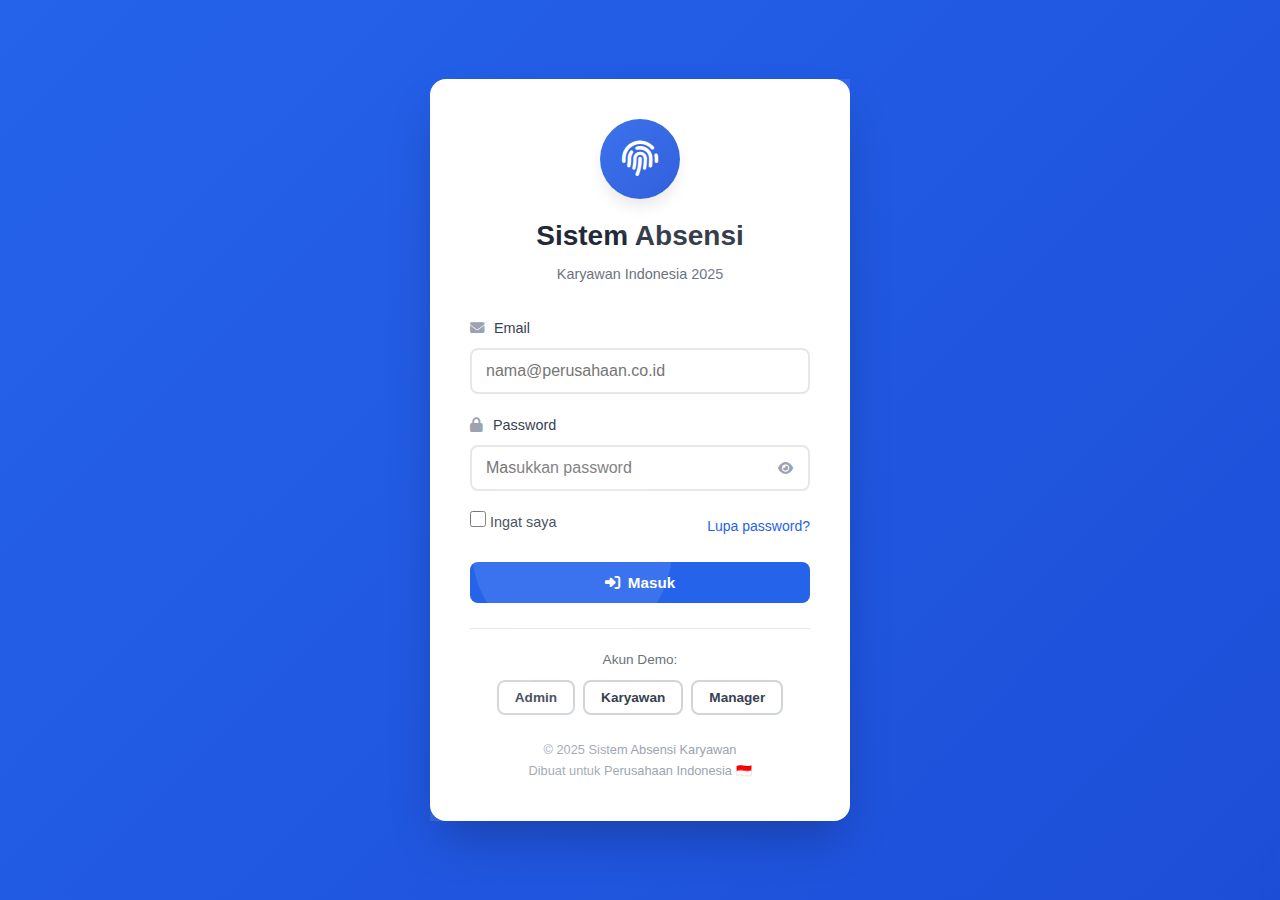
<file: index.html>
<!DOCTYPE html>
<html lang="id">
<head>
    <meta charset="UTF-8">
    <meta name="viewport" content="width=device-width, initial-scale=1.0">
    <title>Login - Sistem Absensi Karyawan 2025</title>
    <link rel="stylesheet" href="css/style.css">
    <link rel="stylesheet" href="https://cdnjs.cloudflare.com/ajax/libs/font-awesome/6.5.1/css/all.min.css">
</head>
<body class="login-page">
    <div class="login-container">
        <div class="login-card">
            <!-- Logo & Header -->
            <div class="login-header">
                <div class="logo">
                    <i class="fas fa-fingerprint"></i>
                </div>
                <h1>Sistem Absensi</h1>
                <p>Karyawan Indonesia 2025</p>
            </div>

            <!-- Login Form -->
            <form id="loginForm" class="login-form">
                <div class="form-group">
                    <label for="email">
                        <i class="fas fa-envelope"></i> Email
                    </label>
                    <input 
                        type="email" 
                        id="email" 
                        name="email" 
                        placeholder="nama@perusahaan.co.id"
                        required
                    >
                </div>

                <div class="form-group">
                    <label for="password">
                        <i class="fas fa-lock"></i> Password
                    </label>
                    <div class="password-input">
                        <input 
                            type="password" 
                            id="password" 
                            name="password" 
                            placeholder="Masukkan password"
                            required
                        >
                        <button type="button" class="toggle-password" onclick="togglePassword()">
                            <i class="fas fa-eye"></i>
                        </button>
                    </div>
                </div>

                <div class="form-options">
                    <label class="remember-me">
                        <input type="checkbox" id="remember"> Ingat saya
                    </label>
                    <a href="#" class="forgot-password">Lupa password?</a>
                </div>

                <button type="submit" class="btn btn-primary btn-block">
                    <i class="fas fa-sign-in-alt"></i> Masuk
                </button>
            </form>

            <!-- Demo Accounts -->
            <div class="demo-accounts">
                <p>Akun Demo:</p>
                <div class="demo-buttons">
                    <button onclick="fillDemo('admin')" class="btn btn-outline btn-sm">
                        Admin
                    </button>
                    <button onclick="fillDemo('employee')" class="btn btn-outline btn-sm">
                        Karyawan
                    </button>
                    <button onclick="fillDemo('manager')" class="btn btn-outline btn-sm">
                        Manager
                    </button>
                </div>
            </div>

            <!-- Footer -->
            <div class="login-footer">
                <p>&copy; 2025 Sistem Absensi Karyawan</p>
                <p>Dibuat untuk Perusahaan Indonesia 🇮🇩</p>
            </div>
        </div>

        <!-- Background Decoration -->
        <div class="login-decoration">
            <div class="circle circle-1"></div>
            <div class="circle circle-2"></div>
            <div class="circle circle-3"></div>
        </div>
    </div>

    <!-- Toast Notification -->
    <div id="toast" class="toast"></div>

    <script src="js/utils.js"></script>
    <script src="js/auth.js"></script>
    <script>
        // Check if already logged in
        if (getToken()) {
            window.location.href = 'dashboard.html';
        }

        // Demo account fill
        function fillDemo(type) {
            const accounts = {
                admin: { email: 'admin@contoh.co.id', password: 'admin123' },
                employee: { email: 'budi@contoh.co.id', password: 'password123' },
                manager: { email: 'ahmad@contoh.co.id', password: 'password123' }
            };
            document.getElementById('email').value = accounts[type].email;
            document.getElementById('password').value = accounts[type].password;
        }

        // Toggle password visibility
        function togglePassword() {
            const input = document.getElementById('password');
            const icon = document.querySelector('.toggle-password i');
            if (input.type === 'password') {
                input.type = 'text';
                icon.classList.replace('fa-eye', 'fa-eye-slash');
            } else {
                input.type = 'password';
                icon.classList.replace('fa-eye-slash', 'fa-eye');
            }
        }

        // Handle login
        document.getElementById('loginForm').addEventListener('submit', async (e) => {
            e.preventDefault();
            
            const email = document.getElementById('email').value;
            const password = document.getElementById('password').value;
            
            const btn = e.target.querySelector('button[type="submit"]');
            btn.disabled = true;
            btn.innerHTML = '<i class="fas fa-spinner fa-spin"></i> Memproses...';
            
            const result = await login(email, password);
            
            if (result.success) {
                showToast('Login berhasil! Mengalihkan...', 'success');
                setTimeout(() => {
                    window.location.href = 'dashboard.html';
                }, 1000);
            } else {
                showToast(result.message || 'Login gagal', 'error');
                btn.disabled = false;
                btn.innerHTML = '<i class="fas fa-sign-in-alt"></i> Masuk';
            }
        });
    </script>
</body>
</html>
</file>
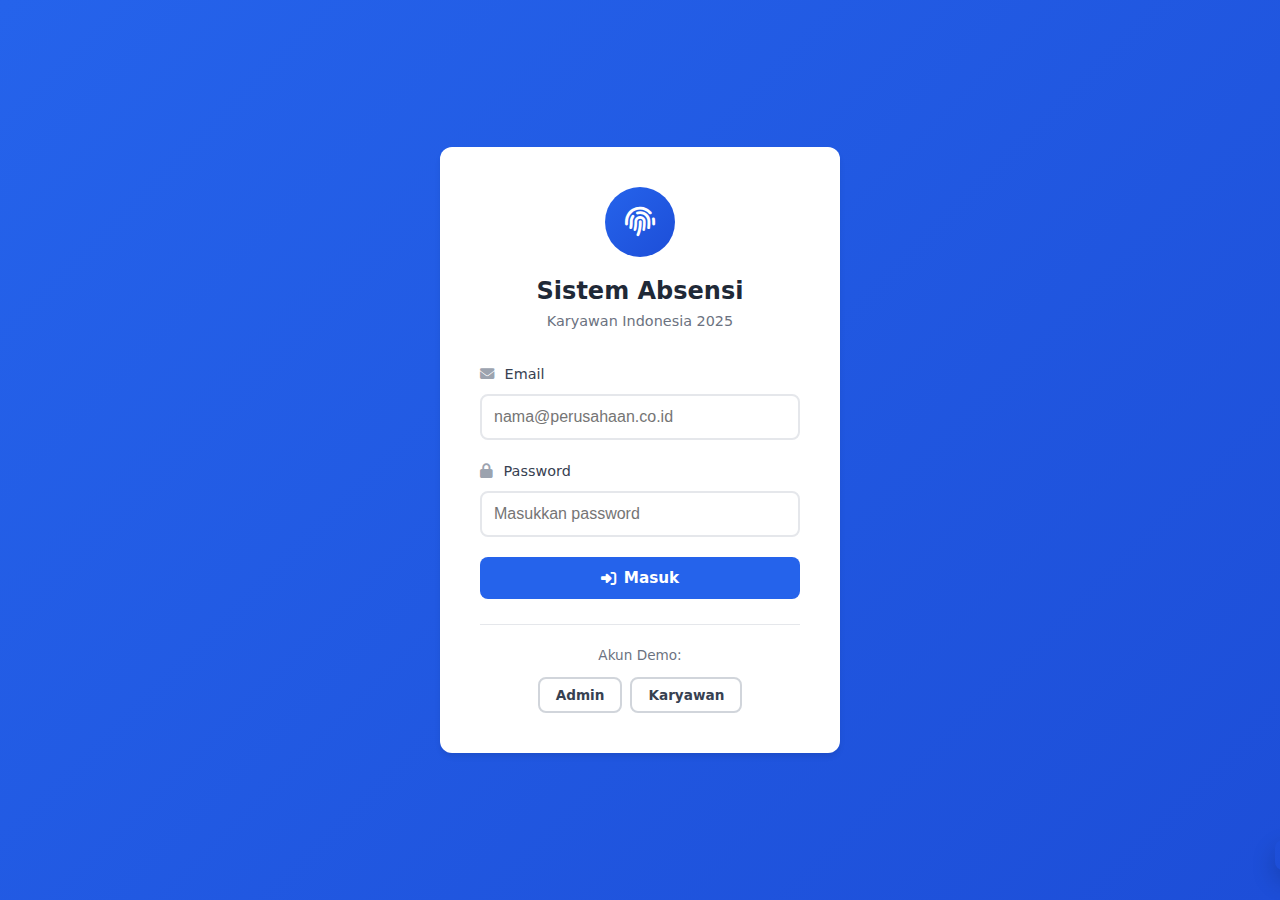
<file: frontend/index.html>
<!DOCTYPE html>
<html lang="id">
<head>
    <meta charset="UTF-8">
    <meta name="viewport" content="width=device-width, initial-scale=1.0">
    <title>Login - Sistem Absensi Karyawan 2025</title>
    <link rel="stylesheet" href="css/style.css">
    <link rel="stylesheet" href="https://cdnjs.cloudflare.com/ajax/libs/font-awesome/6.5.1/css/all.min.css">
</head>
<body class="login-page">
    <div class="login-container">
        <div class="login-card">
            <div class="login-header">
                <div class="logo">
                    <i class="fas fa-fingerprint"></i>
                </div>
                <h1>Sistem Absensi</h1>
                <p>Karyawan Indonesia 2025</p>
            </div>

            <form id="loginForm" class="login-form">
                <div class="form-group">
                    <label for="email"><i class="fas fa-envelope"></i> Email</label>
                    <input type="email" id="email" placeholder="nama@perusahaan.co.id" required>
                </div>

                <div class="form-group">
                    <label for="password"><i class="fas fa-lock"></i> Password</label>
                    <input type="password" id="password" placeholder="Masukkan password" required>
                </div>

                <button type="submit" class="btn btn-primary btn-block">
                    <i class="fas fa-sign-in-alt"></i> Masuk
                </button>
            </form>

            <div class="demo-accounts">
                <p>Akun Demo:</p>
                <div class="demo-buttons">
                    <button onclick="fillDemo('admin')" class="btn btn-outline btn-sm">Admin</button>
                    <button onclick="fillDemo('employee')" class="btn btn-outline btn-sm">Karyawan</button>
                </div>
            </div>
        </div>
    </div>

    <div id="toast" class="toast"></div>

    <script src="js/utils.js"></script>
    <script src="js/auth.js"></script>
    <script>
        if (getToken()) {
            window.location.href = 'dashboard.html';
        }

        function fillDemo(type) {
            const accounts = {
                admin: { email: 'admin@contoh.co.id', password: 'admin123' },
                employee: { email: 'budi@contoh.co.id', password: 'password123' }
            };
            document.getElementById('email').value = accounts[type].email;
            document.getElementById('password').value = accounts[type].password;
        }

        document.getElementById('loginForm').addEventListener('submit', async (e) => {
            e.preventDefault();
            const btn = e.target.querySelector('button[type="submit"]');
            btn.disabled = true;
            btn.innerHTML = '<i class="fas fa-spinner fa-spin"></i> Memproses...';
            
            const result = await login(
                document.getElementById('email').value,
                document.getElementById('password').value
            );
            
            if (result.success) {
                showToast('Login berhasil!', 'success');
                setTimeout(() => window.location.href = 'dashboard.html', 1000);
            } else {
                showToast(result.message || 'Login gagal', 'error');
                btn.disabled = false;
                btn.innerHTML = '<i class="fas fa-sign-in-alt"></i> Masuk';
            }
        });
    </script>
</body>
</html>
</file>
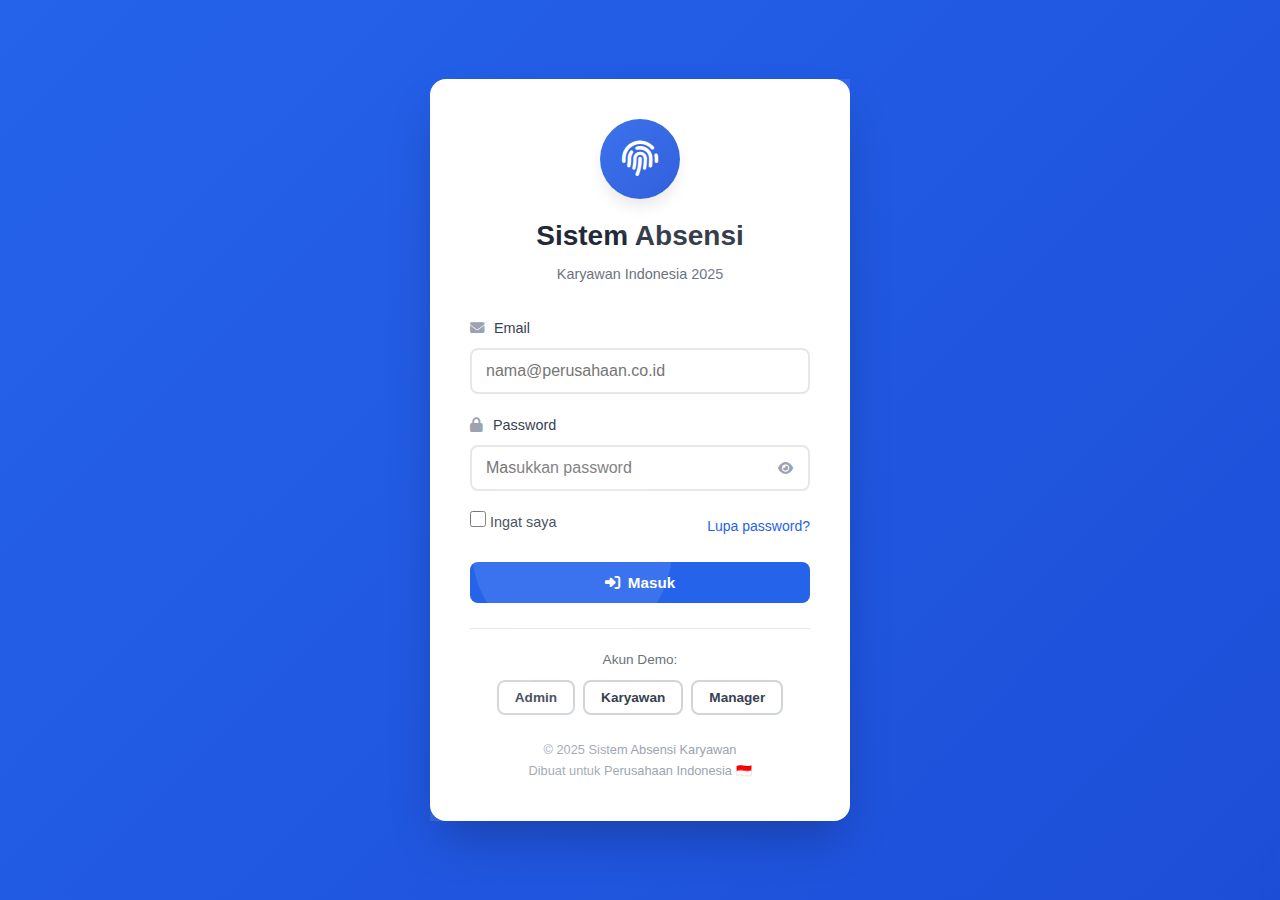
<file: attendance.html>
<!DOCTYPE html>
<html lang="id">
<head>
    <meta charset="UTF-8">
    <meta name="viewport" content="width=device-width, initial-scale=1.0">
    <title>Absensi - Sistem Absensi</title>
    <link rel="stylesheet" href="css/style.css">
    <link rel="stylesheet" href="https://cdnjs.cloudflare.com/ajax/libs/font-awesome/6.5.1/css/all.min.css">
</head>
<body>
    <div class="app-container">
        <!-- Sidebar (same as dashboard) -->
        <aside class="sidebar" id="sidebar">
            <div class="sidebar-header">
                <div class="logo">
                    <i class="fas fa-fingerprint"></i>
                    <span>Absensi</span>
                </div>
                <button class="sidebar-close" onclick="toggleSidebar()">
                    <i class="fas fa-times"></i>
                </button>
            </div>
            <nav class="sidebar-nav">
                <ul>
                    <li><a href="dashboard.html"><i class="fas fa-home"></i><span>Dashboard</span></a></li>
                    <li class="active"><a href="attendance.html"><i class="fas fa-clock"></i><span>Absensi</span></a></li>
                    <li><a href="leave.html"><i class="fas fa-calendar-alt"></i><span>Cuti & Izin</span></a></li>
                    <li><a href="history.html"><i class="fas fa-history"></i><span>Riwayat</span></a></li>
                </ul>
            </nav>
            <div class="sidebar-footer">
                <a href="#" onclick="logout()"><i class="fas fa-sign-out-alt"></i><span>Keluar</span></a>
            </div>
        </aside>

        <!-- Main Content -->
        <main class="main-content">
            <header class="top-header">
                <button class="menu-toggle" onclick="toggleSidebar()">
                    <i class="fas fa-bars"></i>
                </button>
                <div class="header-title">
                    <h1>Absensi</h1>
                    <p id="currentDate"></p>
                </div>
                <div class="header-actions">
                    <div class="user-info" onclick="toggleUserMenu()">
                        <div class="user-avatar"><i class="fas fa-user"></i></div>
                        <span class="user-name" id="userName">Loading...</span>
                    </div>
                </div>
            </header>

            <div class="content">
                <!-- Current Time -->
                <div class="time-display card">
                    <div class="big-clock" id="bigClock">00:00:00</div>
                    <p class="date-display" id="dateDisplay">Senin, 1 Januari 2025</p>
                    <span class="timezone-badge">Waktu Indonesia Barat (WIB)</span>
                </div>

                <!-- Today's Status -->
                <div class="attendance-today card">
                    <h3><i class="fas fa-calendar-day"></i> Status Hari Ini</h3>
                    <div class="attendance-times" id="attendanceTimes">
                        <div class="time-slot">
                            <div class="time-icon clock-in">
                                <i class="fas fa-sign-in-alt"></i>
                            </div>
                            <div class="time-info">
                                <span class="time-label">Masuk</span>
                                <span class="time-value" id="clockInTime">--:--</span>
                            </div>
                        </div>
                        <div class="time-divider">
                            <i class="fas fa-arrow-right"></i>
                        </div>
                        <div class="time-slot">
                            <div class="time-icon clock-out">
                                <i class="fas fa-sign-out-alt"></i>
                            </div>
                            <div class="time-info">
                                <span class="time-label">Pulang</span>
                                <span class="time-value" id="clockOutTime">--:--</span>
                            </div>
                        </div>
                    </div>
                    <div class="attendance-note" id="attendanceNote"></div>
                </div>

                <!-- Attendance Methods -->
                <div class="attendance-methods">
                    <h3><i class="fas fa-hand-pointer"></i> Pilih Metode Absensi</h3>
                    
                    <div class="method-tabs">
                        <button class="method-tab active" data-method="gps">
                            <i class="fas fa-map-marker-alt"></i>
                            <span>GPS</span>
                        </button>
                        <button class="method-tab" data-method="qr">
                            <i class="fas fa-qrcode"></i>
                            <span>QR Code</span>
                        </button>
                        <button class="method-tab" data-method="face">
                            <i class="fas fa-camera"></i>
                            <span>Wajah</span>
                        </button>
                    </div>

                    <!-- GPS Method -->
                    <div class="method-content active" id="method-gps">
                        <div class="card">
                            <h4><i class="fas fa-map-marker-alt"></i> Absensi dengan Lokasi GPS</h4>
                            
                            <div class="location-info" id="locationInfo">
                                <div class="location-loading">
                                    <i class="fas fa-spinner fa-spin"></i>
                                    <p>Mendapatkan lokasi...</p>
                                </div>
                            </div>

                            <div class="work-type-selector">
                                <label>Tipe Kerja:</label>
                                <div class="radio-group">
                                    <label class="radio-option">
                                        <input type="radio" name="workType" value="wfo" checked>
                                        <span><i class="fas fa-building"></i> WFO (Kantor)</span>
                                    </label>
                                    <label class="radio-option">
                                        <input type="radio" name="workType" value="wfh">
                                        <span><i class="fas fa-home"></i> WFH (Rumah)</span>
                                    </label>
                                </div>
                            </div>

                            <div class="attendance-buttons">
                                <button class="btn btn-success btn-lg" id="btnClockIn" onclick="clockIn('gps')">
                                    <i class="fas fa-sign-in-alt"></i>
                                    Absen Masuk
                                </button>
                                <button class="btn btn-danger btn-lg" id="btnClockOut" onclick="clockOut('gps')" style="display:none;">
                                    <i class="fas fa-sign-out-alt"></i>
                                    Absen Pulang
                                </button>
                            </div>
                        </div>
                    </div>

                    <!-- QR Method -->
                    <div class="method-content" id="method-qr">
                        <div class="card">
                            <h4><i class="fas fa-qrcode"></i> Absensi dengan QR Code</h4>
                            
                            <div class="qr-options">
                                <button class="btn btn-primary" onclick="showMyQR()">
                                    <i class="fas fa-qrcode"></i>
                                    Tampilkan QR Saya
                                </button>
                                <button class="btn btn-outline" onclick="scanQR()">
                                    <i class="fas fa-camera"></i>
                                    Scan QR
                                </button>
                            </div>

                            <div class="qr-display" id="qrDisplay" style="display:none;">
                                <img id="qrImage" src="" alt="QR Code">
                                <p>Tunjukkan QR ini ke petugas</p>
                                <p class="qr-validity">Berlaku untuk: <span id="qrDate"></span></p>
                            </div>

                            <div class="qr-scanner" id="qrScanner" style="display:none;">
                                <video id="qrVideo" autoplay playsinline></video>
                                <button class="btn btn-danger" onclick="stopScanner()">
                                    <i class="fas fa-times"></i> Tutup Scanner
                                </button>
                            </div>
                        </div>
                    </div>

                    <!-- Face Method -->
                    <div class="method-content" id="method-face">
                        <div class="card">
                            <h4><i class="fas fa-camera"></i> Absensi dengan Pengenalan Wajah</h4>
                            
                            <div class="camera-container">
                                <video id="cameraFeed" autoplay playsinline></video>
                                <canvas id="cameraCanvas" style="display:none;"></canvas>
                                <div class="camera-overlay">
                                    <div class="face-guide"></div>
                                </div>
                            </div>

                            <div class="camera-controls">
                                <button class="btn btn-primary" id="btnStartCamera" onclick="startCamera()">
                                    <i class="fas fa-video"></i>
                                    Mulai Kamera
                                </button>
                                <button class="btn btn-success" id="btnCapture" onclick="captureAndAttend()" style="display:none;">
                                    <i class="fas fa-camera"></i>
                                    Ambil Foto & Absen
                                </button>
                                <button class="btn btn-outline" id="btnStopCamera" onclick="stopCamera()" style="display:none;">
                                    <i class="fas fa-times"></i>
                                    Tutup Kamera
                                </button>
                            </div>
                        </div>
                    </div>
                </div>

                <!-- Attendance History Preview -->
                <div class="card">
                    <div class="card-header">
                        <h3><i class="fas fa-history"></i> Riwayat Minggu Ini</h3>
                    </div>
                    <div class="week-history" id="weekHistory">
                        <!-- Will be populated by JS -->
                    </div>
                </div>
            </div>
        </main>
    </div>

    <!-- Toast -->
    <div id="toast" class="toast"></div>

    <script src="js/utils.js"></script>
    <script src="js/auth.js"></script>
    <script src="js/attendance.js"></script>
    <script>
        document.addEventListener('DOMContentLoaded', () => {
            checkAuth();
            initAttendancePage();
        });
    </script>
</body>
</html>
</file>
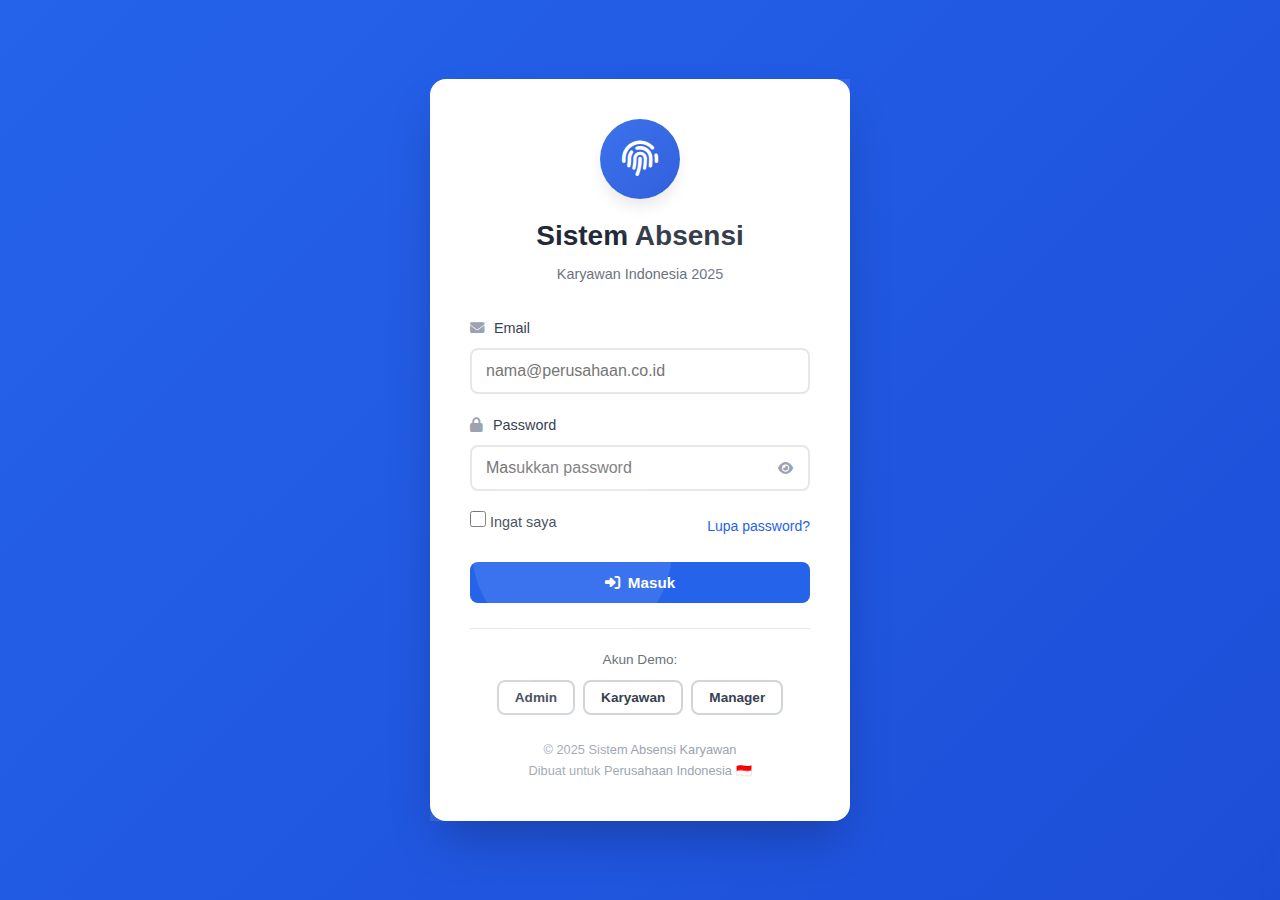
<file: dashboard.html>
<!DOCTYPE html>
<html lang="id">
<head>
    <meta charset="UTF-8">
    <meta name="viewport" content="width=device-width, initial-scale=1.0">
    <title>Dashboard - Sistem Absensi</title>
    <link rel="stylesheet" href="css/style.css">
    <link rel="stylesheet" href="https://cdnjs.cloudflare.com/ajax/libs/font-awesome/6.5.1/css/all.min.css">
</head>
<body>
    <div class="app-container">
        <!-- Sidebar -->
        <aside class="sidebar" id="sidebar">
            <div class="sidebar-header">
                <div class="logo">
                    <i class="fas fa-fingerprint"></i>
                    <span>Absensi</span>
                </div>
                <button class="sidebar-close" onclick="toggleSidebar()">
                    <i class="fas fa-times"></i>
                </button>
            </div>

            <nav class="sidebar-nav">
                <ul>
                    <li class="active">
                        <a href="dashboard.html">
                            <i class="fas fa-home"></i>
                            <span>Dashboard</span>
                        </a>
                    </li>
                    <li>
                        <a href="attendance.html">
                            <i class="fas fa-clock"></i>
                            <span>Absensi</span>
                        </a>
                    </li>
                    <li>
                        <a href="leave.html">
                            <i class="fas fa-calendar-alt"></i>
                            <span>Cuti & Izin</span>
                        </a>
                    </li>
                    <li>
                        <a href="history.html">
                            <i class="fas fa-history"></i>
                            <span>Riwayat</span>
                        </a>
                    </li>
                    
                    <!-- Admin Menu -->
                    <li class="menu-divider admin-only" style="display:none;">
                        <span>Admin</span>
                    </li>
                    <li class="admin-only" style="display:none;">
                        <a href="employees.html">
                            <i class="fas fa-users"></i>
                            <span>Karyawan</span>
                        </a>
                    </li>
                    <li class="admin-only" style="display:none;">
                        <a href="reports.html">
                            <i class="fas fa-chart-bar"></i>
                            <span>Laporan</span>
                        </a>
                    </li>
                    <li class="admin-only" style="display:none;">
                        <a href="approvals.html">
                            <i class="fas fa-check-circle"></i>
                            <span>Persetujuan</span>
                            <span class="badge" id="pendingBadge">0</span>
                        </a>
                    </li>
                </ul>
            </nav>

            <div class="sidebar-footer">
                <a href="#" onclick="logout()">
                    <i class="fas fa-sign-out-alt"></i>
                    <span>Keluar</span>
                </a>
            </div>
        </aside>

        <!-- Main Content -->
        <main class="main-content">
            <!-- Top Header -->
            <header class="top-header">
                <button class="menu-toggle" onclick="toggleSidebar()">
                    <i class="fas fa-bars"></i>
                </button>

                <div class="header-title">
                    <h1>Dashboard</h1>
                    <p id="currentDate"></p>
                </div>

                <div class="header-actions">
                    <div class="user-info" onclick="toggleUserMenu()">
                        <div class="user-avatar" id="userAvatar">
                            <i class="fas fa-user"></i>
                        </div>
                        <div class="user-details">
                            <span class="user-name" id="userName">Loading...</span>
                            <span class="user-role" id="userRole">-</span>
                        </div>
                        <i class="fas fa-chevron-down"></i>
                    </div>

                    <!-- User Dropdown -->
                    <div class="user-dropdown" id="userDropdown">
                        <a href="profile.html">
                            <i class="fas fa-user-cog"></i> Profil Saya
                        </a>
                        <a href="#" onclick="logout()">
                            <i class="fas fa-sign-out-alt"></i> Keluar
                        </a>
                    </div>
                </div>
            </header>

            <!-- Dashboard Content -->
            <div class="content">
                <!-- Welcome Card -->
                <div class="welcome-card">
                    <div class="welcome-text">
                        <h2>Selamat <span id="greeting">Pagi</span>, <span id="welcomeName">User</span>! 👋</h2>
                        <p id="welcomeMessage">Semoga harimu produktif!</p>
                    </div>
                    <div class="welcome-time">
                        <div class="clock" id="liveClock">00:00:00</div>
                        <span class="timezone">WIB</span>
                    </div>
                </div>

                <!-- Quick Attendance -->
                <div class="quick-attendance card">
                    <h3><i class="fas fa-clock"></i> Absensi Hari Ini</h3>
                    
                    <div class="attendance-status" id="attendanceStatus">
                        <div class="status-loading">
                            <i class="fas fa-spinner fa-spin"></i>
                            <p>Memuat data...</p>
                        </div>
                    </div>

                    <div class="attendance-actions" id="attendanceActions">
                        <!-- Will be populated by JS -->
                    </div>
                </div>

                <!-- Stats Cards -->
                <div class="stats-grid">
                    <div class="stat-card">
                        <div class="stat-icon bg-success">
                            <i class="fas fa-check-circle"></i>
                        </div>
                        <div class="stat-info">
                            <h4 id="statPresent">0</h4>
                            <p>Hadir Bulan Ini</p>
                        </div>
                    </div>

                    <div class="stat-card">
                        <div class="stat-icon bg-warning">
                            <i class="fas fa-clock"></i>
                        </div>
                        <div class="stat-info">
                            <h4 id="statLate">0</h4>
                            <p>Terlambat</p>
                        </div>
                    </div>

                    <div class="stat-card">
                        <div class="stat-icon bg-info">
                            <i class="fas fa-home"></i>
                        </div>
                        <div class="stat-info">
                            <h4 id="statWfh">0</h4>
                            <p>WFH</p>
                        </div>
                    </div>

                    <div class="stat-card">
                        <div class="stat-icon bg-primary">
                            <i class="fas fa-calendar-check"></i>
                        </div>
                        <div class="stat-info">
                            <h4 id="statLeave">12</h4>
                            <p>Sisa Cuti</p>
                        </div>
                    </div>
                </div>

                <!-- Admin Stats -->
                <div class="admin-stats admin-only" style="display:none;">
                    <h3><i class="fas fa-chart-pie"></i> Statistik Hari Ini</h3>
                    <div class="stats-grid">
                        <div class="stat-card">
                            <div class="stat-icon bg-primary">
                                <i class="fas fa-users"></i>
                            </div>
                            <div class="stat-info">
                                <h4 id="adminTotalEmployees">0</h4>
                                <p>Total Karyawan</p>
                            </div>
                        </div>

                        <div class="stat-card">
                            <div class="stat-icon bg-success">
                                <i class="fas fa-user-check"></i>
                            </div>
                            <div class="stat-info">
                                <h4 id="adminTodayPresent">0</h4>
                                <p>Hadir Hari Ini</p>
                            </div>
                        </div>

                        <div class="stat-card">
                            <div class="stat-icon bg-danger">
                                <i class="fas fa-user-times"></i>
                            </div>
                            <div class="stat-info">
                                <h4 id="adminTodayAbsent">0</h4>
                                <p>Belum Hadir</p>
                            </div>
                        </div>

                        <div class="stat-card">
                            <div class="stat-icon bg-warning">
                                <i class="fas fa-hourglass-half"></i>
                            </div>
                            <div class="stat-info">
                                <h4 id="adminPendingApprovals">0</h4>
                                <p>Menunggu Approval</p>
                            </div>
                        </div>
                    </div>
                </div>

                <!-- Recent Activity -->
                <div class="card">
                    <div class="card-header">
                        <h3><i class="fas fa-history"></i> Aktivitas Terakhir</h3>
                        <a href="history.html" class="btn btn-sm btn-outline">Lihat Semua</a>
                    </div>
                    <div class="activity-list" id="recentActivity">
                        <div class="loading-placeholder">
                            <i class="fas fa-spinner fa-spin"></i>
                            <p>Memuat aktivitas...</p>
                        </div>
                    </div>
                </div>
            </div>
        </main>
    </div>

    <!-- Toast -->
    <div id="toast" class="toast"></div>

    <!-- Scripts -->
    <script src="js/utils.js"></script>
    <script src="js/auth.js"></script>
    <script src="js/app.js"></script>
    <script>
        // Initialize dashboard
        document.addEventListener('DOMContentLoaded', () => {
            checkAuth();
            initDashboard();
        });
    </script>
</body>
</html>
</file>
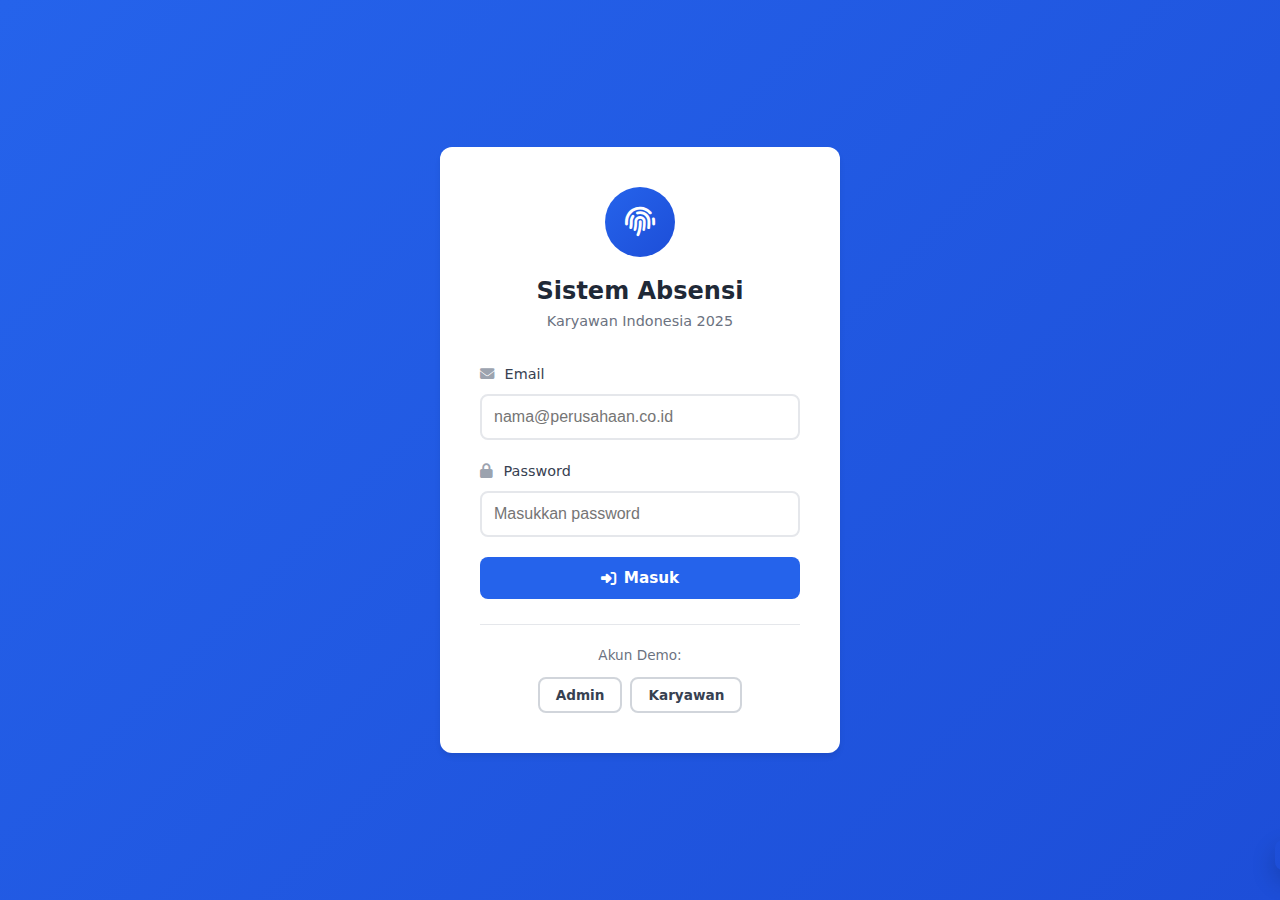
<file: frontend/attendance.html>
<!DOCTYPE html>
<html lang="id">
<head>
    <meta charset="UTF-8">
    <meta name="viewport" content="width=device-width, initial-scale=1.0">
    <title>Absensi - Sistem Absensi</title>
    <link rel="stylesheet" href="css/style.css">
    <link rel="stylesheet" href="https://cdnjs.cloudflare.com/ajax/libs/font-awesome/6.5.1/css/all.min.css">
</head>
<body>
    <div class="app-container">
        <aside class="sidebar" id="sidebar">
            <div class="sidebar-header">
                <div class="logo"><i class="fas fa-fingerprint"></i><span>Absensi</span></div>
            </div>
            <nav class="sidebar-nav">
                <ul>
                    <li><a href="dashboard.html"><i class="fas fa-home"></i><span>Dashboard</span></a></li>
                    <li class="active"><a href="attendance.html"><i class="fas fa-clock"></i><span>Absensi</span></a></li>
                    <li><a href="leave.html"><i class="fas fa-calendar-alt"></i><span>Cuti</span></a></li>
                </ul>
            </nav>
            <div class="sidebar-footer">
                <a href="#" onclick="logout()"><i class="fas fa-sign-out-alt"></i><span>Keluar</span></a>
            </div>
        </aside>

        <main class="main-content">
            <header class="top-header">
                <button class="menu-toggle" onclick="toggleSidebar()"><i class="fas fa-bars"></i></button>
                <div class="header-title">
                    <h1>Absensi</h1>
                    <p id="currentDate"></p>
                </div>
            </header>

            <div class="content">
                <div class="time-display card">
                    <div class="big-clock" id="bigClock">00:00:00</div>
                    <p id="dateDisplay"></p>
                    <span class="timezone-badge">Waktu Indonesia Barat (WIB)</span>
                </div>

                <div class="attendance-today card">
                    <h3><i class="fas fa-calendar-day"></i> Status Hari Ini</h3>
                    <div class="attendance-times">
                        <div class="time-slot">
                            <div class="time-icon clock-in"><i class="fas fa-sign-in-alt"></i></div>
                            <div class="time-info">
                                <span class="time-label">Masuk</span>
                                <span class="time-value" id="clockInTime">--:--</span>
                            </div>
                        </div>
                        <div class="time-divider"><i class="fas fa-arrow-right"></i></div>
                        <div class="time-slot">
                            <div class="time-icon clock-out"><i class="fas fa-sign-out-alt"></i></div>
                            <div class="time-info">
                                <span class="time-label">Pulang</span>
                                <span class="time-value" id="clockOutTime">--:--</span>
                            </div>
                        </div>
                    </div>
                    <div id="attendanceNote" class="attendance-note"></div>
                </div>

                <div class="card">
                    <h3><i class="fas fa-map-marker-alt"></i> Absensi dengan GPS</h3>
                    <div id="locationInfo" class="location-info">
                        <div class="location-loading">
                            <i class="fas fa-spinner fa-spin"></i>
                            <p>Mendapatkan lokasi...</p>
                        </div>
                    </div>

                    <div class="work-type-selector">
                        <label>Tipe Kerja:</label>
                        <div class="radio-group">
                            <label class="radio-option">
                                <input type="radio" name="workType" value="wfo" checked>
                                <span><i class="fas fa-building"></i> WFO</span>
                            </label>
                            <label class="radio-option">
                                <input type="radio" name="workType" value="wfh">
                                <span><i class="fas fa-home"></i> WFH</span>
                            </label>
                        </div>
                    </div>

                    <div class="attendance-buttons">
                        <button class="btn btn-success btn-lg" id="btnClockIn" onclick="clockIn('gps')">
                            <i class="fas fa-sign-in-alt"></i> Absen Masuk
                        </button>
                        <button class="btn btn-danger btn-lg" id="btnClockOut" onclick="clockOut('gps')" style="display:none;">
                            <i class="fas fa-sign-out-alt"></i> Absen Pulang
                        </button>
                    </div>
                </div>
            </div>
        </main>
    </div>

    <div id="toast" class="toast"></div>

    <script src="js/utils.js"></script>
    <script src="js/auth.js"></script>
    <script src="js/attendance.js"></script>
    <script>
        document.addEventListener('DOMContentLoaded', () => {
            checkAuth();
            initAttendancePage();
        });
    </script>
</body>
</html>
</file>
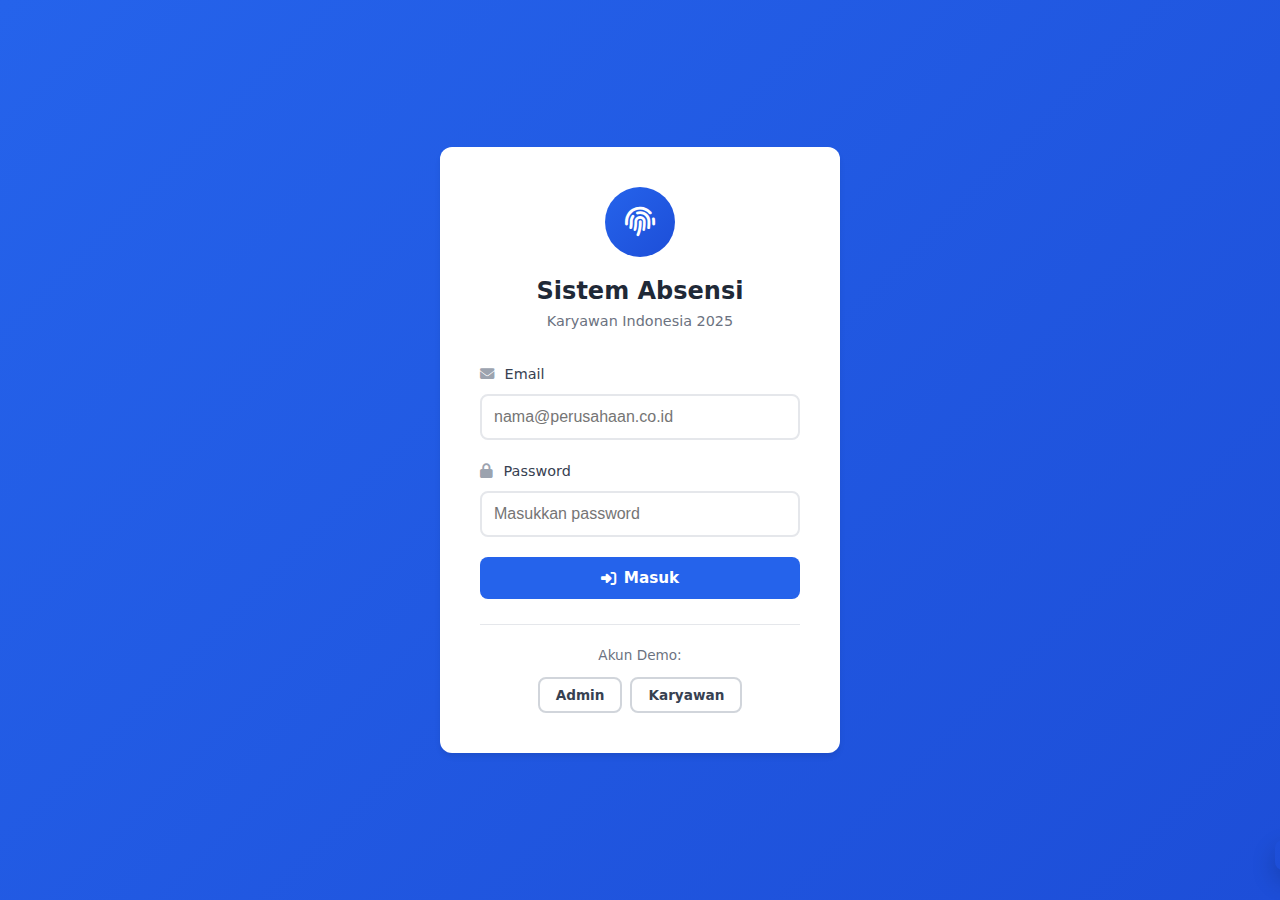
<file: frontend/dashboard.html>
<!DOCTYPE html>
<html lang="id">
<head>
    <meta charset="UTF-8">
    <meta name="viewport" content="width=device-width, initial-scale=1.0">
    <title>Dashboard - Sistem Absensi</title>
    <link rel="stylesheet" href="css/style.css">
    <link rel="stylesheet" href="https://cdnjs.cloudflare.com/ajax/libs/font-awesome/6.5.1/css/all.min.css">
</head>
<body>
    <div class="app-container">
        <aside class="sidebar" id="sidebar">
            <div class="sidebar-header">
                <div class="logo"><i class="fas fa-fingerprint"></i><span>Absensi</span></div>
            </div>
            <nav class="sidebar-nav">
                <ul>
                    <li class="active"><a href="dashboard.html"><i class="fas fa-home"></i><span>Dashboard</span></a></li>
                    <li><a href="attendance.html"><i class="fas fa-clock"></i><span>Absensi</span></a></li>
                    <li><a href="leave.html"><i class="fas fa-calendar-alt"></i><span>Cuti</span></a></li>
                </ul>
            </nav>
            <div class="sidebar-footer">
                <a href="#" onclick="logout()"><i class="fas fa-sign-out-alt"></i><span>Keluar</span></a>
            </div>
        </aside>

        <main class="main-content">
            <header class="top-header">
                <button class="menu-toggle" onclick="toggleSidebar()"><i class="fas fa-bars"></i></button>
                <div class="header-title">
                    <h1>Dashboard</h1>
                    <p id="currentDate"></p>
                </div>
                <div class="header-actions">
                    <span id="userName">Loading...</span>
                </div>
            </header>

            <div class="content">
                <div class="welcome-card">
                    <div class="welcome-text">
                        <h2>Selamat <span id="greeting">Pagi</span>, <span id="welcomeName">User</span>! 👋</h2>
                        <p>Semoga harimu produktif!</p>
                    </div>
                    <div class="welcome-time">
                        <div class="clock" id="liveClock">00:00:00</div>
                        <span class="timezone">WIB</span>
                    </div>
                </div>

                <div class="quick-attendance card">
                    <h3><i class="fas fa-clock"></i> Absensi Hari Ini</h3>
                    <div id="attendanceStatus" class="attendance-status">
                        <p>Memuat data...</p>
                    </div>
                    <div id="attendanceActions" class="attendance-actions"></div>
                </div>

                <div class="stats-grid">
                    <div class="stat-card">
                        <div class="stat-icon bg-success"><i class="fas fa-check-circle"></i></div>
                        <div class="stat-info"><h4 id="statPresent">0</h4><p>Hadir Bulan Ini</p></div>
                    </div>
                    <div class="stat-card">
                        <div class="stat-icon bg-warning"><i class="fas fa-clock"></i></div>
                        <div class="stat-info"><h4 id="statLate">0</h4><p>Terlambat</p></div>
                    </div>
                    <div class="stat-card">
                        <div class="stat-icon bg-info"><i class="fas fa-home"></i></div>
                        <div class="stat-info"><h4 id="statWfh">0</h4><p>WFH</p></div>
                    </div>
                    <div class="stat-card">
                        <div class="stat-icon bg-primary"><i class="fas fa-calendar-check"></i></div>
                        <div class="stat-info"><h4 id="statLeave">12</h4><p>Sisa Cuti</p></div>
                    </div>
                </div>
            </div>
        </main>
    </div>

    <div id="toast" class="toast"></div>

    <script src="js/utils.js"></script>
    <script src="js/auth.js"></script>
    <script src="js/app.js"></script>
    <script>
        document.addEventListener('DOMContentLoaded', () => {
            checkAuth();
            initDashboard();
        });
    </script>
</body>
</html>
</file>
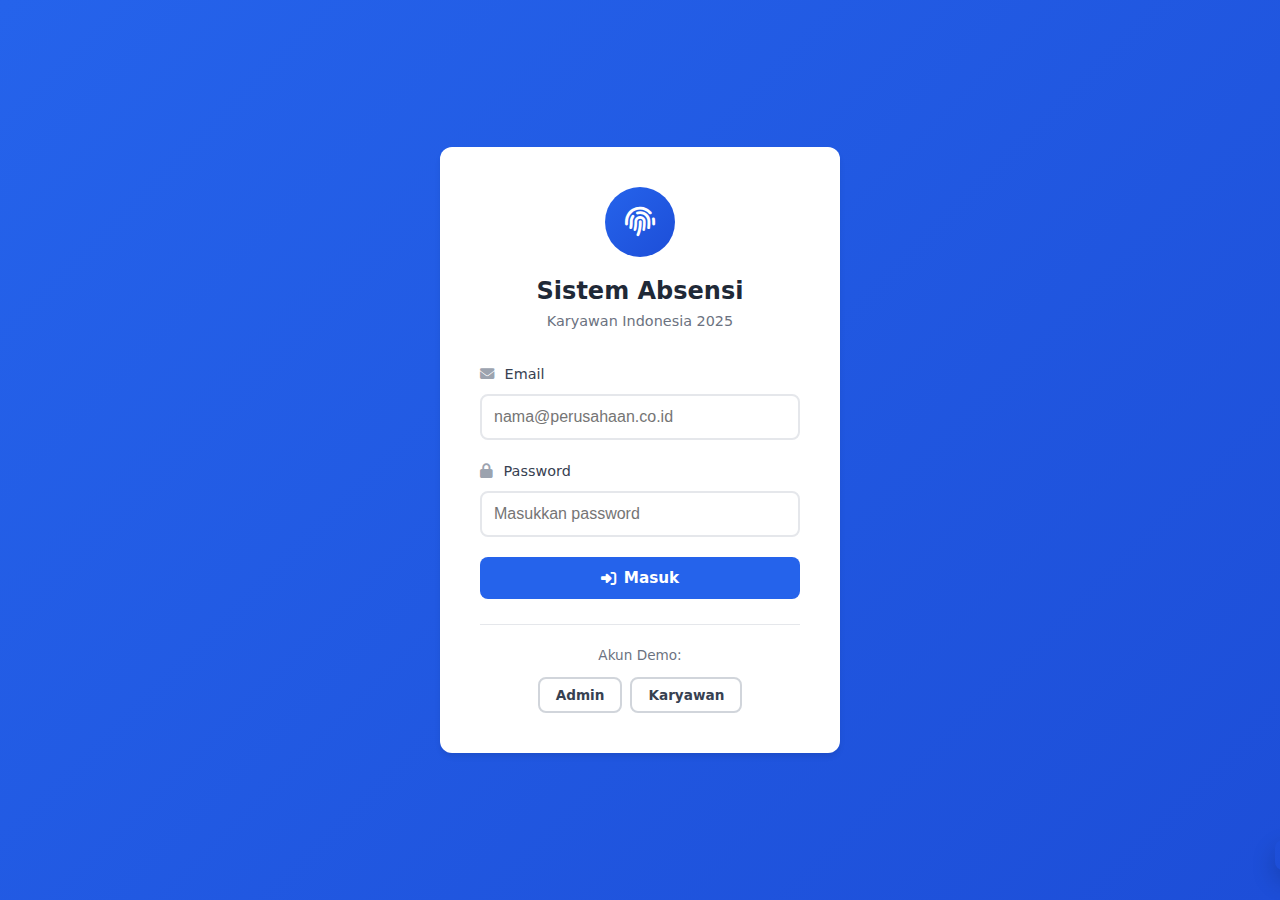
<file: frontend/leave.html>
<!DOCTYPE html>
<html lang="id">
<head>
    <meta charset="UTF-8">
    <meta name="viewport" content="width=device-width, initial-scale=1.0">
    <title>Cuti - Sistem Absensi</title>
    <link rel="stylesheet" href="css/style.css">
    <link rel="stylesheet" href="https://cdnjs.cloudflare.com/ajax/libs/font-awesome/6.5.1/css/all.min.css">
</head>
<body>
    <!-- Check auth IMMEDIATELY -->
    <script>
        (function() {
            if (!localStorage.getItem('absensi_token')) {
                window.location.replace('index.html');
            }
        })();
    </script>

    <div class="app-container">
        <aside class="sidebar" id="sidebar">
            <div class="sidebar-header">
                <div class="logo"><i class="fas fa-fingerprint"></i><span>Absensi</span></div>
                <button class="sidebar-close" onclick="toggleSidebar()"><i class="fas fa-times"></i></button>
            </div>
            <nav class="sidebar-nav">
                <ul>
                    <li><a href="dashboard.html"><i class="fas fa-home"></i><span>Dashboard</span></a></li>
                    <li><a href="attendance.html"><i class="fas fa-clock"></i><span>Absensi</span></a></li>
                    <li class="active"><a href="leave.html"><i class="fas fa-calendar-alt"></i><span>Cuti</span></a></li>
                </ul>
            </nav>
            <div class="sidebar-footer">
                <a href="#" onclick="logout(); return false;"><i class="fas fa-sign-out-alt"></i><span>Keluar</span></a>
            </div>
        </aside>

        <main class="main-content">
            <header class="top-header">
                <button class="menu-toggle" onclick="toggleSidebar()"><i class="fas fa-bars"></i></button>
                <div class="header-title"><h1>Cuti & Izin</h1></div>
                <div class="header-actions">
                    <button class="btn btn-primary" onclick="openLeaveModal()">
                        <i class="fas fa-plus"></i> Ajukan Cuti
                    </button>
                </div>
            </header>

            <div class="content">
                <div class="card">
                    <h3><i class="fas fa-calendar-check"></i> Saldo Cuti 2025</h3>
                    <div class="balance-info" style="display: flex; gap: 20px; flex-wrap: wrap;">
                        <div class="balance-item" style="flex: 1; min-width: 120px; padding: 15px; background: var(--gray-50); border-radius: 8px; text-align: center;">
                            <span style="display: block; font-size: 0.85rem; color: var(--gray-500);">Jatah Tahunan</span>
                            <span id="balanceQuota" style="font-size: 1.25rem; font-weight: 700;">12 hari</span>
                        </div>
                        <div class="balance-item" style="flex: 1; min-width: 120px; padding: 15px; background: var(--gray-50); border-radius: 8px; text-align: center;">
                            <span style="display: block; font-size: 0.85rem; color: var(--gray-500);">Terpakai</span>
                            <span id="balanceUsed" style="font-size: 1.25rem; font-weight: 700;">0 hari</span>
                        </div>
                        <div class="balance-item" style="flex: 1; min-width: 120px; padding: 15px; background: var(--success-light); border-radius: 8px; text-align: center;">
                            <span style="display: block; font-size: 0.85rem; color: var(--gray-500);">Sisa</span>
                            <span id="balanceRemaining" style="font-size: 1.25rem; font-weight: 700; color: var(--success);">12 hari</span>
                        </div>
                    </div>
                </div>

                <div class="card">
                    <h3><i class="fas fa-list"></i> Pengajuan Saya</h3>
                    <div id="leaveList" class="leave-list" style="min-height: 150px;">
                        <p style="text-align: center; color: var(--gray-400);"><i class="fas fa-spinner fa-spin"></i> Memuat...</p>
                    </div>
                </div>
            </div>
        </main>
    </div>

    <!-- Modal -->
    <div class="modal" id="leaveModal">
        <div class="modal-content">
            <div class="modal-header">
                <h3><i class="fas fa-calendar-plus"></i> Ajukan Cuti</h3>
                <button class="modal-close" onclick="closeLeaveModal()"><i class="fas fa-times"></i></button>
            </div>
            <form id="leaveForm" class="modal-body">
                <div class="form-group">
                    <label>Jenis Cuti *</label>
                    <select id="leaveType" required>
                        <option value="">Pilih jenis cuti...</option>
                        <option value="annual">Cuti Tahunan</option>
                        <option value="sick">Sakit</option>
                        <option value="marriage">Cuti Menikah</option>
                        <option value="bereavement">Duka Cita</option>
                        <option value="unpaid">Tanpa Gaji</option>
                    </select>
                </div>
                <div class="form-row">
                    <div class="form-group">
                        <label>Tanggal Mulai *</label>
                        <input type="date" id="startDate" required>
                    </div>
                    <div class="form-group">
                        <label>Tanggal Selesai *</label>
                        <input type="date" id="endDate" required>
                    </div>
                </div>
                <div class="form-group">
                    <label>Alasan *</label>
                    <textarea id="reason" rows="3" placeholder="Jelaskan alasan cuti..." required></textarea>
                </div>
                <div class="form-actions">
                    <button type="button" class="btn btn-outline" onclick="closeLeaveModal()">Batal</button>
                    <button type="submit" class="btn btn-primary"><i class="fas fa-paper-plane"></i> Ajukan</button>
                </div>
            </form>
        </div>
    </div>

    <div id="toast" class="toast"></div>

    <script src="js/utils.js"></script>
    <script src="js/auth.js"></script>
    <script src="js/leave.js"></script>
    <script>
        document.addEventListener('DOMContentLoaded', function() {
            if (!localStorage.getItem('absensi_token')) {
                window.location.replace('index.html');
                return;
            }
            loadUserHeader();
            initLeavePage();
        });
    </script>
</body>
</html>
</file>
<file: css/style.css>
/*
 * Sistem Absensi Karyawan 2025
 * Complete Stylesheet - Modern Indonesian Corporate Theme
 */

/* ============================================
   CSS VARIABLES & ROOT
   ============================================ */
:root {
    /* Primary Colors - Indonesian Theme */
    --primary: #2563eb;
    --primary-dark: #1d4ed8;
    --primary-light: #3b82f6;
    
    /* Status Colors */
    --success: #10b981;
    --success-light: #d1fae5;
    --warning: #f59e0b;
    --warning-light: #fef3c7;
    --danger: #ef4444;
    --danger-light: #fee2e2;
    --info: #06b6d4;
    --info-light: #cffafe;
    
    /* Neutral Colors */
    --gray-50: #f9fafb;
    --gray-100: #f3f4f6;
    --gray-200: #e5e7eb;
    --gray-300: #d1d5db;
    --gray-400: #9ca3af;
    --gray-500: #6b7280;
    --gray-600: #4b5563;
    --gray-700: #374151;
    --gray-800: #1f2937;
    --gray-900: #111827;
    
    /* Layout */
    --sidebar-width: 260px;
    --sidebar-collapsed: 70px;
    --header-height: 65px;
    --border-radius: 12px;
    --border-radius-sm: 8px;
    --border-radius-lg: 16px;
    
    /* Shadows */
    --shadow-sm: 0 1px 2px rgba(0, 0, 0, 0.05);
    --shadow: 0 4px 6px -1px rgba(0, 0, 0, 0.1);
    --shadow-md: 0 10px 15px -3px rgba(0, 0, 0, 0.1);
    --shadow-lg: 0 25px 50px -12px rgba(0, 0, 0, 0.25);
    
    /* Transitions */
    --transition: all 0.3s ease;
}

/* ============================================
   RESET & BASE
   ============================================ */
*, *::before, *::after {
    margin: 0;
    padding: 0;
    box-sizing: border-box;
}

html {
    font-size: 16px;
    scroll-behavior: smooth;
}

body {
    font-family: 'Segoe UI', 'Inter', -apple-system, BlinkMacSystemFont, sans-serif;
    background: var(--gray-100);
    color: var(--gray-800);
    line-height: 1.6;
    min-height: 100vh;
}

a {
    text-decoration: none;
    color: inherit;
}

button {
    cursor: pointer;
    border: none;
    background: none;
    font-family: inherit;
}

input, select, textarea {
    font-family: inherit;
    font-size: 1rem;
}

img {
    max-width: 100%;
    display: block;
}

/* ============================================
   LOGIN PAGE
   ============================================ */
.login-page {
    min-height: 100vh;
    background: linear-gradient(135deg, var(--primary) 0%, var(--primary-dark) 100%);
    display: flex;
    align-items: center;
    justify-content: center;
    padding: 20px;
    position: relative;
    overflow: hidden;
}

.login-container {
    width: 100%;
    max-width: 420px;
    position: relative;
    z-index: 10;
}

.login-card {
    background: white;
    border-radius: var(--border-radius-lg);
    padding: 40px;
    box-shadow: var(--shadow-lg);
}

.login-header {
    text-align: center;
    margin-bottom: 30px;
}

.login-header .logo {
    width: 80px;
    height: 80px;
    background: linear-gradient(135deg, var(--primary) 0%, var(--primary-dark) 100%);
    border-radius: 50%;
    display: flex;
    align-items: center;
    justify-content: center;
    margin: 0 auto 15px;
    box-shadow: var(--shadow-md);
}

.login-header .logo i {
    font-size: 36px;
    color: white;
}

.login-header h1 {
    font-size: 1.75rem;
    color: var(--gray-800);
    margin-bottom: 5px;
}

.login-header p {
    color: var(--gray-500);
    font-size: 0.9rem;
}

.login-form .form-group {
    margin-bottom: 20px;
}

.login-form label {
    display: block;
    margin-bottom: 8px;
    font-weight: 500;
    color: var(--gray-700);
    font-size: 0.9rem;
}

.login-form label i {
    margin-right: 6px;
    color: var(--gray-400);
}

.login-form input {
    width: 100%;
    padding: 12px 16px;
    border: 2px solid var(--gray-200);
    border-radius: var(--border-radius-sm);
    font-size: 1rem;
    transition: var(--transition);
}

.login-form input:focus {
    outline: none;
    border-color: var(--primary);
    box-shadow: 0 0 0 3px rgba(37, 99, 235, 0.1);
}

.password-input {
    position: relative;
}

.password-input input {
    padding-right: 45px;
}

.toggle-password {
    position: absolute;
    right: 12px;
    top: 50%;
    transform: translateY(-50%);
    color: var(--gray-400);
    padding: 5px;
}

.toggle-password:hover {
    color: var(--gray-600);
}

.form-options {
    display: flex;
    justify-content: space-between;
    align-items: center;
    margin-bottom: 20px;
    font-size: 0.875rem;
}

.remember-me {
    display: flex;
    align-items: center;
    gap: 8px;
    cursor: pointer;
    color: var(--gray-600);
}

.remember-me input {
    width: 16px;
    height: 16px;
    accent-color: var(--primary);
}

.forgot-password {
    color: var(--primary);
    font-weight: 500;
}

.forgot-password:hover {
    text-decoration: underline;
}

.demo-accounts {
    margin-top: 25px;
    padding-top: 20px;
    border-top: 1px solid var(--gray-200);
    text-align: center;
}

.demo-accounts p {
    font-size: 0.85rem;
    color: var(--gray-500);
    margin-bottom: 10px;
}

.demo-buttons {
    display: flex;
    gap: 8px;
    justify-content: center;
}

.login-footer {
    margin-top: 25px;
    text-align: center;
    font-size: 0.8rem;
    color: var(--gray-400);
}

/* Login Background Decoration */
.login-decoration {
    position: absolute;
    inset: 0;
    overflow: hidden;
    pointer-events: none;
}

.circle {
    position: absolute;
    border-radius: 50%;
    background: rgba(255, 255, 255, 0.1);
}

.circle-1 {
    width: 400px;
    height: 400px;
    top: -200px;
    right: -100px;
}

.circle-2 {
    width: 300px;
    height: 300px;
    bottom: -150px;
    left: -100px;
}

.circle-3 {
    width: 200px;
    height: 200px;
    top: 50%;
    left: 10%;
}

/* ============================================
   BUTTONS
   ============================================ */
.btn {
    display: inline-flex;
    align-items: center;
    justify-content: center;
    gap: 8px;
    padding: 12px 24px;
    border-radius: var(--border-radius-sm);
    font-weight: 600;
    font-size: 0.95rem;
    transition: var(--transition);
    white-space: nowrap;
}

.btn-sm {
    padding: 8px 16px;
    font-size: 0.85rem;
}

.btn-lg {
    padding: 16px 32px;
    font-size: 1.1rem;
}

.btn-block {
    width: 100%;
}

.btn-primary {
    background: var(--primary);
    color: white;
}

.btn-primary:hover {
    background: var(--primary-dark);
    transform: translateY(-1px);
    box-shadow: var(--shadow);
}

.btn-success {
    background: var(--success);
    color: white;
}

.btn-success:hover {
    background: #059669;
    transform: translateY(-1px);
}

.btn-danger {
    background: var(--danger);
    color: white;
}

.btn-danger:hover {
    background: #dc2626;
}

.btn-warning {
    background: var(--warning);
    color: white;
}

.btn-outline {
    background: transparent;
    border: 2px solid var(--gray-300);
    color: var(--gray-700);
}

.btn-outline:hover {
    border-color: var(--primary);
    color: var(--primary);
    background: rgba(37, 99, 235, 0.05);
}

.btn:disabled {
    opacity: 0.6;
    cursor: not-allowed;
    transform: none !important;
}

/* ============================================
   APP LAYOUT
   ============================================ */
.app-container {
    display: flex;
    min-height: 100vh;
}

/* Sidebar */
.sidebar {
    width: var(--sidebar-width);
    background: var(--gray-900);
    color: white;
    position: fixed;
    top: 0;
    left: 0;
    height: 100vh;
    z-index: 1000;
    display: flex;
    flex-direction: column;
    transition: var(--transition);
}

.sidebar-header {
    padding: 20px;
    display: flex;
    align-items: center;
    justify-content: space-between;
    border-bottom: 1px solid rgba(255, 255, 255, 0.1);
}

.sidebar-header .logo {
    display: flex;
    align-items: center;
    gap: 12px;
    font-size: 1.25rem;
    font-weight: 700;
}

.sidebar-header .logo i {
    font-size: 28px;
    color: var(--primary-light);
}

.sidebar-close {
    display: none;
    color: white;
    font-size: 1.25rem;
}

.sidebar-nav {
    flex: 1;
    padding: 20px 0;
    overflow-y: auto;
}

.sidebar-nav ul {
    list-style: none;
}

.sidebar-nav li a {
    display: flex;
    align-items: center;
    gap: 12px;
    padding: 14px 20px;
    color: var(--gray-400);
    transition: var(--transition);
    border-left: 3px solid transparent;
}

.sidebar-nav li a:hover {
    background: rgba(255, 255, 255, 0.05);
    color: white;
}

.sidebar-nav li.active a {
    background: rgba(37, 99, 235, 0.2);
    color: white;
    border-left-color: var(--primary);
}

.sidebar-nav li a i {
    font-size: 1.1rem;
    width: 24px;
    text-align: center;
}

.sidebar-nav .badge {
    margin-left: auto;
    background: var(--danger);
    color: white;
    padding: 2px 8px;
    border-radius: 10px;
    font-size: 0.75rem;
    font-weight: 600;
}

.menu-divider {
    padding: 15px 20px 8px !important;
    font-size: 0.75rem;
    text-transform: uppercase;
    letter-spacing: 1px;
    color: var(--gray-500) !important;
    pointer-events: none;
}

.sidebar-footer {
    padding: 15px 20px;
    border-top: 1px solid rgba(255, 255, 255, 0.1);
}

.sidebar-footer a {
    display: flex;
    align-items: center;
    gap: 12px;
    color: var(--gray-400);
    padding: 10px;
    border-radius: var(--border-radius-sm);
    transition: var(--transition);
}

.sidebar-footer a:hover {
    background: rgba(239, 68, 68, 0.2);
    color: var(--danger);
}

/* Main Content */
.main-content {
    flex: 1;
    margin-left: var(--sidebar-width);
    min-height: 100vh;
    display: flex;
    flex-direction: column;
}

/* Top Header */
.top-header {
    height: var(--header-height);
    background: white;
    border-bottom: 1px solid var(--gray-200);
    display: flex;
    align-items: center;
    padding: 0 25px;
    gap: 20px;
    position: sticky;
    top: 0;
    z-index: 100;
}

.menu-toggle {
    display: none;
    font-size: 1.25rem;
    color: var(--gray-600);
    padding: 8px;
}

.header-title h1 {
    font-size: 1.35rem;
    font-weight: 600;
    color: var(--gray-800);
}

.header-title p {
    font-size: 0.85rem;
    color: var(--gray-500);
}

.header-actions {
    margin-left: auto;
    display: flex;
    align-items: center;
    gap: 15px;
    position: relative;
}

.user-info {
    display: flex;
    align-items: center;
    gap: 10px;
    padding: 8px 12px;
    border-radius: var(--border-radius-sm);
    cursor: pointer;
    transition: var(--transition);
}

.user-info:hover {
    background: var(--gray-100);
}

.user-avatar {
    width: 40px;
    height: 40px;
    background: var(--primary);
    border-radius: 50%;
    display: flex;
    align-items: center;
    justify-content: center;
    color: white;
    font-weight: 600;
}

.user-details {
    display: flex;
    flex-direction: column;
}

.user-name {
    font-weight: 600;
    font-size: 0.9rem;
    color: var(--gray-800);
}

.user-role {
    font-size: 0.75rem;
    color: var(--gray-500);
    text-transform: capitalize;
}

.user-dropdown {
    position: absolute;
    top: 100%;
    right: 0;
    background: white;
    border-radius: var(--border-radius-sm);
    box-shadow: var(--shadow-lg);
    min-width: 180px;
    padding: 8px 0;
    display: none;
    z-index: 1000;
}

.user-dropdown.show {
    display: block;
}

.user-dropdown a {
    display: flex;
    align-items: center;
    gap: 10px;
    padding: 10px 16px;
    color: var(--gray-700);
    transition: var(--transition);
}

.user-dropdown a:hover {
    background: var(--gray-100);
    color: var(--primary);
}

/* Content Area */
.content {
    flex: 1;
    padding: 25px;
    display: flex;
    flex-direction: column;
    gap: 25px;
}

/* ============================================
   CARDS
   ============================================ */
.card {
    background: white;
    border-radius: var(--border-radius);
    padding: 24px;
    box-shadow: var(--shadow-sm);
}

.card-header {
    display: flex;
    align-items: center;
    justify-content: space-between;
    margin-bottom: 20px;
    flex-wrap: wrap;
    gap: 15px;
}

.card-header h3 {
    font-size: 1.1rem;
    font-weight: 600;
    display: flex;
    align-items: center;
    gap: 10px;
}

.card-header h3 i {
    color: var(--primary);
}

/* Welcome Card */
.welcome-card {
    background: linear-gradient(135deg, var(--primary) 0%, var(--primary-dark) 100%);
    color: white;
    border-radius: var(--border-radius);
    padding: 30px;
    display: flex;
    justify-content: space-between;
    align-items: center;
    flex-wrap: wrap;
    gap: 20px;
}

.welcome-text h2 {
    font-size: 1.5rem;
    margin-bottom: 8px;
}

.welcome-text p {
    opacity: 0.9;
}

.welcome-time {
    text-align: center;
}

.clock {
    font-size: 2.5rem;
    font-weight: 700;
    font-family: 'Courier New', monospace;
}

.timezone {
    font-size: 0.85rem;
    opacity: 0.8;
}

/* Quick Attendance Card */
.quick-attendance {
    text-align: center;
}

.quick-attendance h3 {
    margin-bottom: 20px;
    display: flex;
    align-items: center;
    justify-content: center;
    gap: 10px;
}

.attendance-status {
    margin-bottom: 20px;
}

.status-loading {
    color: var(--gray-400);
}

.status-loading i {
    font-size: 2rem;
    margin-bottom: 10px;
}

.attendance-info {
    display: flex;
    justify-content: center;
    gap: 40px;
    flex-wrap: wrap;
}

.attendance-time {
    text-align: center;
}

.attendance-time .label {
    font-size: 0.85rem;
    color: var(--gray-500);
    margin-bottom: 5px;
}

.attendance-time .time {
    font-size: 1.75rem;
    font-weight: 700;
    color: var(--gray-800);
}

.attendance-time.clock-in .time {
    color: var(--success);
}

.attendance-time.clock-out .time {
    color: var(--danger);
}

.attendance-actions {
    display: flex;
    justify-content: center;
    gap: 15px;
    flex-wrap: wrap;
}

/* Stats Grid */
.stats-grid {
    display: grid;
    grid-template-columns: repeat(auto-fit, minmax(200px, 1fr));
    gap: 20px;
}

.stat-card {
    background: white;
    border-radius: var(--border-radius);
    padding: 20px;
    display: flex;
    align-items: center;
    gap: 15px;
    box-shadow: var(--shadow-sm);
}

.stat-icon {
    width: 50px;
    height: 50px;
    border-radius: var(--border-radius-sm);
    display: flex;
    align-items: center;
    justify-content: center;
    font-size: 1.25rem;
    color: white;
}

.bg-primary { background: var(--primary); }
.bg-success { background: var(--success); }
.bg-warning { background: var(--warning); }
.bg-danger { background: var(--danger); }
.bg-info { background: var(--info); }

.stat-info h4 {
    font-size: 1.5rem;
    font-weight: 700;
    color: var(--gray-800);
    line-height: 1.2;
}

.stat-info p {
    font-size: 0.85rem;
    color: var(--gray-500);
}

/* ============================================
   ATTENDANCE PAGE
   ============================================ */
.time-display {
    text-align: center;
    padding: 40px;
}

.big-clock {
    font-size: 4rem;
    font-weight: 700;
    color: var(--gray-800);
    font-family: 'Courier New', monospace;
    letter-spacing: 2px;
}

.date-display {
    font-size: 1.1rem;
    color: var(--gray-600);
    margin: 10px 0;
}

.timezone-badge {
    display: inline-block;
    background: var(--gray-100);
    color: var(--gray-600);
    padding: 5px 15px;
    border-radius: 20px;
    font-size: 0.85rem;
}

/* Attendance Today Card */
.attendance-today h3 {
    margin-bottom: 20px;
    display: flex;
    align-items: center;
    gap: 10px;
}

.attendance-times {
    display: flex;
    align-items: center;
    justify-content: center;
    gap: 30px;
    flex-wrap: wrap;
    padding: 20px 0;
}

.time-slot {
    display: flex;
    align-items: center;
    gap: 15px;
}

.time-icon {
    width: 50px;
    height: 50px;
    border-radius: 50%;
    display: flex;
    align-items: center;
    justify-content: center;
    font-size: 1.25rem;
}

.time-icon.clock-in {
    background: var(--success-light);
    color: var(--success);
}

.time-icon.clock-out {
    background: var(--danger-light);
    color: var(--danger);
}

.time-info {
    text-align: left;
}

.time-label {
    display: block;
    font-size: 0.85rem;
    color: var(--gray-500);
}

.time-value {
    font-size: 1.5rem;
    font-weight: 700;
    color: var(--gray-800);
}

.time-divider {
    color: var(--gray-300);
    font-size: 1.5rem;
}

.attendance-note {
    text-align: center;
    padding: 10px;
    border-radius: var(--border-radius-sm);
    font-size: 0.9rem;
}

.attendance-note.late {
    background: var(--warning-light);
    color: #b45309;
}

.attendance-note.success {
    background: var(--success-light);
    color: #047857;
}

/* Method Tabs */
.attendance-methods h3 {
    margin-bottom: 15px;
    display: flex;
    align-items: center;
    gap: 10px;
    color: var(--gray-700);
}

.method-tabs {
    display: flex;
    gap: 10px;
    margin-bottom: 20px;
    flex-wrap: wrap;
}

.method-tab {
    display: flex;
    align-items: center;
    gap: 8px;
    padding: 12px 20px;
    background: white;
    border: 2px solid var(--gray-200);
    border-radius: var(--border-radius-sm);
    font-weight: 500;
    color: var(--gray-600);
    transition: var(--transition);
}

.method-tab:hover {
    border-color: var(--primary);
    color: var(--primary);
}

.method-tab.active {
    background: var(--primary);
    border-color: var(--primary);
    color: white;
}

.method-content {
    display: none;
}

.method-content.active {
    display: block;
}

.method-content .card h4 {
    margin-bottom: 20px;
    display: flex;
    align-items: center;
    gap: 10px;
    color: var(--gray-700);
}

/* Location Info */
.location-info {
    background: var(--gray-50);
    border-radius: var(--border-radius-sm);
    padding: 20px;
    margin-bottom: 20px;
}

.location-loading {
    text-align: center;
    color: var(--gray-500);
}

.location-loading i {
    font-size: 1.5rem;
    margin-bottom: 10px;
}

.location-result {
    display: flex;
    align-items: flex-start;
    gap: 15px;
}

.location-result i {
    font-size: 1.5rem;
    color: var(--primary);
    margin-top: 2px;
}

.location-details h5 {
    font-size: 1rem;
    color: var(--gray-800);
    margin-bottom: 5px;
}

.location-details p {
    font-size: 0.85rem;
    color: var(--gray-500);
}

.location-status {
    display: inline-flex;
    align-items: center;
    gap: 5px;
    padding: 4px 10px;
    border-radius: 20px;
    font-size: 0.8rem;
    font-weight: 500;
    margin-top: 8px;
}

.location-status.valid {
    background: var(--success-light);
    color: var(--success);
}

.location-status.invalid {
    background: var(--danger-light);
    color: var(--danger);
}

/* Work Type Selector */
.work-type-selector {
    margin-bottom: 25px;
}

.work-type-selector label {
    display: block;
    margin-bottom: 10px;
    font-weight: 500;
    color: var(--gray-700);
}

.radio-group {
    display: flex;
    gap: 15px;
    flex-wrap: wrap;
}

.radio-option {
    display: flex;
    align-items: center;
    gap: 10px;
    padding: 12px 20px;
    background: var(--gray-50);
    border: 2px solid var(--gray-200);
    border-radius: var(--border-radius-sm);
    cursor: pointer;
    transition: var(--transition);
}

.radio-option:hover {
    border-color: var(--primary);
}

.radio-option input:checked + span {
    color: var(--primary);
    font-weight: 600;
}

.radio-option input {
    accent-color: var(--primary);
}

.attendance-buttons {
    display: flex;
    justify-content: center;
    gap: 15px;
    flex-wrap: wrap;
}

/* Camera Container */
.camera-container {
    position: relative;
    max-width: 400px;
    margin: 0 auto 20px;
    border-radius: var(--border-radius);
    overflow: hidden;
    background: var(--gray-900);
    aspect-ratio: 4/3;
}

.camera-container video {
    width: 100%;
    height: 100%;
    object-fit: cover;
}

.camera-overlay {
    position: absolute;
    inset: 0;
    display: flex;
    align-items: center;
    justify-content: center;
    pointer-events: none;
}

.face-guide {
    width: 200px;
    height: 250px;
    border: 3px dashed rgba(255, 255, 255, 0.5);
    border-radius: 50% 50% 45% 45%;
}

.camera-controls {
    display: flex;
    justify-content: center;
    gap: 15px;
    flex-wrap: wrap;
}

/* QR Display */
.qr-options {
    display: flex;
    justify-content: center;
    gap: 15px;
    margin-bottom: 25px;
    flex-wrap: wrap;
}

.qr-display {
    text-align: center;
    padding: 20px;
    background: var(--gray-50);
    border-radius: var(--border-radius);
}

.qr-display img {
    max-width: 250px;
    margin: 0 auto 15px;
}

.qr-validity {
    font-size: 0.85rem;
    color: var(--gray-500);
}

/* Week History */
.week-history {
    display: grid;
    grid-template-columns: repeat(7, 1fr);
    gap: 10px;
}

.day-card {
    text-align: center;
    padding: 15px 10px;
    background: var(--gray-50);
    border-radius: var(--border-radius-sm);
}

.day-card .day-name {
    font-size: 0.75rem;
    color: var(--gray-500);
    margin-bottom: 5px;
}

.day-card .day-date {
    font-weight: 600;
    color: var(--gray-700);
    margin-bottom: 8px;
}

.day-card .day-status {
    width: 30px;
    height: 30px;
    border-radius: 50%;
    display: flex;
    align-items: center;
    justify-content: center;
    margin: 0 auto;
    font-size: 0.8rem;
}

.day-card .day-status.present {
    background: var(--success-light);
    color: var(--success);
}

.day-card .day-status.late {
    background: var(--warning-light);
    color: var(--warning);
}

.day-card .day-status.absent {
    background: var(--danger-light);
    color: var(--danger);
}

.day-card .day-status.leave {
    background: var(--info-light);
    color: var(--info);
}

.day-card .day-status.weekend {
    background: var(--gray-200);
    color: var(--gray-400);
}

/* ============================================
   LEAVE PAGE
   ============================================ */
.leave-balance-card h3 {
    margin-bottom: 20px;
    display: flex;
    align-items: center;
    gap: 10px;
}

.balance-grid {
    display: flex;
    align-items: center;
    gap: 40px;
    flex-wrap: wrap;
    justify-content: center;
}

.balance-circle {
    position: relative;
    width: 150px;
    height: 150px;
}

.balance-circle svg {
    width: 100%;
    height: 100%;
    transform: rotate(-90deg);
}

.circle-bg {
    fill: none;
    stroke: var(--gray-200);
    stroke-width: 3;
}

.circle-progress {
    fill: none;
    stroke: var(--primary);
    stroke-width: 3;
    stroke-linecap: round;
    transition: stroke-dasharray 0.5s ease;
}

.balance-number {
    position: absolute;
    top: 50%;
    left: 50%;
    transform: translate(-50%, -50%);
    font-size: 2.5rem;
    font-weight: 700;
    color: var(--primary);
}

.balance-details {
    flex: 1;
    min-width: 200px;
}

.detail-row {
    display: flex;
    justify-content: space-between;
    padding: 10px 0;
    border-bottom: 1px solid var(--gray-100);
}

.detail-row:last-child {
    border-bottom: none;
}

.detail-row span {
    color: var(--gray-600);
}

.detail-row strong {
    color: var(--gray-800);
}

/* Leave Types Grid */
.leave-types-grid {
    display: grid;
    grid-template-columns: repeat(auto-fill, minmax(200px, 1fr));
    gap: 15px;
}

.leave-type-card {
    padding: 15px;
    background: var(--gray-50);
    border-radius: var(--border-radius-sm);
    border-left: 4px solid var(--primary);
}

.leave-type-card h5 {
    font-size: 0.95rem;
    color: var(--gray-800);
    margin-bottom: 5px;
}

.leave-type-card p {
    font-size: 0.8rem;
    color: var(--gray-500);
}

/* Leave List */
.leave-list {
    min-height: 200px;
}

.leave-item {
    display: flex;
    align-items: center;
    justify-content: space-between;
    padding: 15px;
    border-bottom: 1px solid var(--gray-100);
    gap: 15px;
    flex-wrap: wrap;
}

.leave-item:last-child {
    border-bottom: none;
}

.leave-info {
    flex: 1;
}

.leave-info h5 {
    font-size: 0.95rem;
    color: var(--gray-800);
    margin-bottom: 5px;
}

.leave-info p {
    font-size: 0.85rem;
    color: var(--gray-500);
}

.leave-dates {
    text-align: right;
}

.leave-dates .dates {
    font-weight: 600;
    color: var(--gray-800);
}

.leave-dates .duration {
    font-size: 0.85rem;
    color: var(--gray-500);
}

.leave-status {
    padding: 6px 12px;
    border-radius: 20px;
    font-size: 0.8rem;
    font-weight: 600;
}

.leave-status.pending {
    background: var(--warning-light);
    color: #b45309;
}

.leave-status.approved {
    background: var(--success-light);
    color: #047857;
}

.leave-status.rejected {
    background: var(--danger-light);
    color: #dc2626;
}

/* Filter Tabs */
.filter-tabs {
    display: flex;
    gap: 5px;
    flex-wrap: wrap;
}

.filter-tab {
    padding: 6px 14px;
    border-radius: 20px;
    font-size: 0.85rem;
    color: var(--gray-600);
    background: var(--gray-100);
    transition: var(--transition);
}

.filter-tab:hover {
    background: var(--gray-200);
}

.filter-tab.active {
    background: var(--primary);
    color: white;
}

/* ============================================
   MODAL
   ============================================ */
.modal {
    position: fixed;
    inset: 0;
    background: rgba(0, 0, 0, 0.5);
    display: none;
    align-items: center;
    justify-content: center;
    z-index: 2000;
    padding: 20px;
}

.modal.show {
    display: flex;
}

.modal-content {
    background: white;
    border-radius: var(--border-radius);
    width: 100%;
    max-width: 500px;
    max-height: 90vh;
    overflow-y: auto;
}

.modal-header {
    display: flex;
    align-items: center;
    justify-content: space-between;
    padding: 20px;
    border-bottom: 1px solid var(--gray-200);
}

.modal-header h3 {
    font-size: 1.1rem;
    display: flex;
    align-items: center;
    gap: 10px;
}

.modal-close {
    width: 35px;
    height: 35px;
    border-radius: 50%;
    display: flex;
    align-items: center;
    justify-content: center;
    color: var(--gray-500);
    transition: var(--transition);
}

.modal-close:hover {
    background: var(--gray-100);
    color: var(--gray-700);
}

.modal-body {
    padding: 20px;
}

/* ============================================
   FORMS
   ============================================ */
.form-group {
    margin-bottom: 20px;
}

.form-group label {
    display: block;
    margin-bottom: 8px;
    font-weight: 500;
    color: var(--gray-700);
    font-size: 0.9rem;
}

.form-group input,
.form-group select,
.form-group textarea {
    width: 100%;
    padding: 12px 14px;
    border: 2px solid var(--gray-200);
    border-radius: var(--border-radius-sm);
    transition: var(--transition);
}

.form-group input:focus,
.form-group select:focus,
.form-group textarea:focus {
    outline: none;
    border-color: var(--primary);
}

.form-group small {
    display: block;
    margin-top: 5px;
    color: var(--gray-500);
    font-size: 0.8rem;
}

.form-row {
    display: grid;
    grid-template-columns: 1fr 1fr;
    gap: 15px;
}

.form-actions {
    display: flex;
    justify-content: flex-end;
    gap: 10px;
    margin-top: 25px;
    padding-top: 20px;
    border-top: 1px solid var(--gray-200);
}

/* ============================================
   ACTIVITY LIST
   ============================================ */
.activity-list {
    min-height: 150px;
}

.activity-item {
    display: flex;
    align-items: flex-start;
    gap: 15px;
    padding: 15px 0;
    border-bottom: 1px solid var(--gray-100);
}

.activity-item:last-child {
    border-bottom: none;
}

.activity-icon {
    width: 40px;
    height: 40px;
    border-radius: 50%;
    display: flex;
    align-items: center;
    justify-content: center;
    font-size: 0.9rem;
    flex-shrink: 0;
}

.activity-icon.clock-in {
    background: var(--success-light);
    color: var(--success);
}

.activity-icon.clock-out {
    background: var(--info-light);
    color: var(--info);
}

.activity-icon.leave {
    background: var(--warning-light);
    color: var(--warning);
}

.activity-content {
    flex: 1;
}

.activity-content h5 {
    font-size: 0.95rem;
    color: var(--gray-800);
    margin-bottom: 3px;
}

.activity-content p {
    font-size: 0.85rem;
    color: var(--gray-500);
}

.activity-time {
    font-size: 0.8rem;
    color: var(--gray-400);
    white-space: nowrap;
}

/* ============================================
   TOAST NOTIFICATION
   ============================================ */
.toast {
    position: fixed;
    bottom: 30px;
    right: 30px;
    padding: 15px 25px;
    border-radius: var(--border-radius-sm);
    color: white;
    font-weight: 500;
    box-shadow: var(--shadow-lg);
    transform: translateX(150%);
    transition: transform 0.3s ease;
    z-index: 3000;
    display: flex;
    align-items: center;
    gap: 10px;
    max-width: 350px;
}

.toast.show {
    transform: translateX(0);
}

.toast.success {
    background: var(--success);
}

.toast.error {
    background: var(--danger);
}

.toast.warning {
    background: var(--warning);
}

.toast.info {
    background: var(--info);
}

/* ============================================
   LOADING PLACEHOLDER
   ============================================ */
.loading-placeholder {
    text-align: center;
    padding: 40px;
    color: var(--gray-400);
}

.loading-placeholder i {
    font-size: 2rem;
    margin-bottom: 10px;
}

/* Empty State */
.empty-state {
    text-align: center;
    padding: 40px;
    color: var(--gray-500);
}

.empty-state i {
    font-size: 3rem;
    color: var(--gray-300);
    margin-bottom: 15px;
}

.empty-state h4 {
    font-size: 1.1rem;
    color: var(--gray-600);
    margin-bottom: 10px;
}

/* ============================================
   TABLES
   ============================================ */
.table-container {
    overflow-x: auto;
}

table {
    width: 100%;
    border-collapse: collapse;
}

table th,
table td {
    padding: 12px 15px;
    text-align: left;
    border-bottom: 1px solid var(--gray-200);
}

table th {
    background: var(--gray-50);
    font-weight: 600;
    font-size: 0.85rem;
    color: var(--gray-600);
    text-transform: uppercase;
    letter-spacing: 0.5px;
}

table td {
    font-size: 0.9rem;
    color: var(--gray-700);
}

table tbody tr:hover {
    background: var(--gray-50);
}

/* ============================================
   RESPONSIVE
   ============================================ */
@media (max-width: 1024px) {
    .sidebar {
        transform: translateX(-100%);
    }
    
    .sidebar.open {
        transform: translateX(0);
    }
    
    .sidebar-close {
        display: block;
    }
    
    .main-content {
        margin-left: 0;
    }
    
    .menu-toggle {
        display: block;
    }
}

@media (max-width: 768px) {
    .welcome-card {
        flex-direction: column;
        text-align: center;
    }
    
    .clock {
        font-size: 2rem;
    }
    
    .big-clock {
        font-size: 2.5rem;
    }
    
    .stats-grid {
        grid-template-columns: repeat(2, 1fr);
    }
    
    .attendance-times {
        flex-direction: column;
        gap: 20px;
    }
    
    .time-divider {
        transform: rotate(90deg);
    }
    
    .week-history {
        grid-template-columns: repeat(4, 1fr);
    }
    
    .form-row {
        grid-template-columns: 1fr;
    }
    
    .header-actions .user-details {
        display: none;
    }
    
    .content {
        padding: 15px;
    }
}

@media (max-width: 480px) {
    .login-card {
        padding: 25px;
    }
    
    .stats-grid {
        grid-template-columns: 1fr;
    }
    
    .week-history {
        grid-template-columns: repeat(3, 1fr);
    }
    
    .balance-grid {
        flex-direction: column;
    }
    
    .leave-item {
        flex-direction: column;
        align-items: flex-start;
    }
    
    .leave-dates {
        text-align: left;
    }
    
    .toast {
        left: 15px;
        right: 15px;
        bottom: 15px;
    }
}
</file>
<file: frontend/css/style.css>
:root{--primary:#2563eb;--primary-dark:#1d4ed8;--success:#10b981;--success-light:#d1fae5;--warning:#f59e0b;--warning-light:#fef3c7;--danger:#ef4444;--danger-light:#fee2e2;--info:#06b6d4;--gray-50:#f9fafb;--gray-100:#f3f4f6;--gray-200:#e5e7eb;--gray-300:#d1d5db;--gray-400:#9ca3af;--gray-500:#6b7280;--gray-600:#4b5563;--gray-700:#374151;--gray-800:#1f2937;--sidebar-width:250px;--header-height:60px;--radius:12px;--shadow:0 4px 6px -1px rgba(0,0,0,.1)}
*{margin:0;padding:0;box-sizing:border-box}
body{font-family:'Segoe UI',system-ui,sans-serif;background:var(--gray-100);color:var(--gray-800);line-height:1.6}
a{text-decoration:none;color:inherit}
button{cursor:pointer;border:none;background:none;font-family:inherit}

.login-page{min-height:100vh;background:linear-gradient(135deg,var(--primary),var(--primary-dark));display:flex;align-items:center;justify-content:center;padding:20px}
.login-container{width:100%;max-width:400px}
.login-card{background:#fff;border-radius:var(--radius);padding:40px;box-shadow:var(--shadow)}
.login-header{text-align:center;margin-bottom:30px}
.login-header .logo{width:70px;height:70px;background:linear-gradient(135deg,var(--primary),var(--primary-dark));border-radius:50%;display:flex;align-items:center;justify-content:center;margin:0 auto 15px;color:#fff;font-size:30px}
.login-header h1{font-size:1.5rem;color:var(--gray-800)}
.login-header p{color:var(--gray-500);font-size:.9rem}
.login-form .form-group{margin-bottom:20px}
.login-form label{display:block;margin-bottom:8px;font-weight:500;color:var(--gray-700);font-size:.9rem}
.login-form label i{margin-right:6px;color:var(--gray-400)}
.login-form input,.login-form select,.login-form textarea{width:100%;padding:12px;border:2px solid var(--gray-200);border-radius:8px;font-size:1rem;transition:border-color .2s}
.login-form input:focus,.login-form select:focus,.login-form textarea:focus{outline:none;border-color:var(--primary)}
.demo-accounts{margin-top:25px;padding-top:20px;border-top:1px solid var(--gray-200);text-align:center}
.demo-accounts p{font-size:.85rem;color:var(--gray-500);margin-bottom:10px}
.demo-buttons{display:flex;gap:8px;justify-content:center}

.btn{display:inline-flex;align-items:center;justify-content:center;gap:8px;padding:12px 24px;border-radius:8px;font-weight:600;font-size:.95rem;transition:all .2s}
.btn-sm{padding:8px 16px;font-size:.85rem}
.btn-lg{padding:16px 32px;font-size:1.1rem}
.btn-block{width:100%}
.btn-primary{background:var(--primary);color:#fff}
.btn-primary:hover{background:var(--primary-dark)}
.btn-success{background:var(--success);color:#fff}
.btn-danger{background:var(--danger);color:#fff}
.btn-outline{background:transparent;border:2px solid var(--gray-300);color:var(--gray-700)}
.btn-outline:hover{border-color:var(--primary);color:var(--primary)}
.btn:disabled{opacity:.6;cursor:not-allowed}

.app-container{display:flex;min-height:100vh}
.sidebar{width:var(--sidebar-width);background:var(--gray-800);color:#fff;position:fixed;top:0;left:0;height:100vh;z-index:1000;display:flex;flex-direction:column;transition:transform .3s}
.sidebar-header{padding:20px;display:flex;align-items:center;border-bottom:1px solid rgba(255,255,255,.1)}
.sidebar-header .logo{display:flex;align-items:center;gap:12px;font-size:1.2rem;font-weight:700}
.sidebar-header .logo i{font-size:24px;color:var(--primary)}
.sidebar-nav{flex:1;padding:20px 0}
.sidebar-nav ul{list-style:none}
.sidebar-nav li a{display:flex;align-items:center;gap:12px;padding:12px 20px;color:var(--gray-400);transition:all .2s;border-left:3px solid transparent}
.sidebar-nav li a:hover{background:rgba(255,255,255,.05);color:#fff}
.sidebar-nav li.active a{background:rgba(37,99,235,.2);color:#fff;border-left-color:var(--primary)}
.sidebar-nav li a i{width:20px;text-align:center}
.sidebar-footer{padding:15px 20px;border-top:1px solid rgba(255,255,255,.1)}
.sidebar-footer a{display:flex;align-items:center;gap:12px;color:var(--gray-400);padding:10px;border-radius:8px}
.sidebar-footer a:hover{background:rgba(239,68,68,.2);color:var(--danger)}
.main-content{flex:1;margin-left:var(--sidebar-width);min-height:100vh;display:flex;flex-direction:column}
.top-header{height:var(--header-height);background:#fff;border-bottom:1px solid var(--gray-200);display:flex;align-items:center;padding:0 25px;gap:20px;position:sticky;top:0;z-index:100}
.menu-toggle{display:none;font-size:1.25rem;color:var(--gray-600);padding:8px}
.header-title h1{font-size:1.3rem;font-weight:600}
.header-title p{font-size:.85rem;color:var(--gray-500)}
.header-actions{margin-left:auto;display:flex;align-items:center;gap:15px}
.content{flex:1;padding:25px;display:flex;flex-direction:column;gap:25px}

.card{background:#fff;border-radius:var(--radius);padding:24px;box-shadow:0 1px 3px rgba(0,0,0,.1)}
.card h3{font-size:1.1rem;margin-bottom:20px;display:flex;align-items:center;gap:10px}
.card h3 i{color:var(--primary)}
.welcome-card{background:linear-gradient(135deg,var(--primary),var(--primary-dark));color:#fff;border-radius:var(--radius);padding:30px;display:flex;justify-content:space-between;align-items:center;flex-wrap:wrap;gap:20px}
.welcome-text h2{font-size:1.4rem;margin-bottom:8px}
.welcome-time{text-align:center}
.clock{font-size:2.5rem;font-weight:700;font-family:'Courier New',monospace}
.timezone{font-size:.85rem;opacity:.8}
.stats-grid{display:grid;grid-template-columns:repeat(auto-fit,minmax(200px,1fr));gap:20px}
.stat-card{background:#fff;border-radius:var(--radius);padding:20px;display:flex;align-items:center;gap:15px;box-shadow:0 1px 3px rgba(0,0,0,.1)}
.stat-icon{width:50px;height:50px;border-radius:10px;display:flex;align-items:center;justify-content:center;font-size:1.25rem;color:#fff}
.bg-primary{background:var(--primary)}
.bg-success{background:var(--success)}
.bg-warning{background:var(--warning)}
.bg-info{background:var(--info)}
.stat-info h4{font-size:1.5rem;font-weight:700;color:var(--gray-800)}
.stat-info p{font-size:.85rem;color:var(--gray-500)}

.time-display{text-align:center;padding:40px}
.big-clock{font-size:3.5rem;font-weight:700;color:var(--gray-800);font-family:'Courier New',monospace}
.timezone-badge{display:inline-block;background:var(--gray-100);color:var(--gray-600);padding:5px 15px;border-radius:20px;font-size:.85rem;margin-top:10px}
.attendance-times{display:flex;align-items:center;justify-content:center;gap:30px;flex-wrap:wrap;padding:20px 0}
.time-slot{display:flex;align-items:center;gap:15px}
.time-icon{width:50px;height:50px;border-radius:50%;display:flex;align-items:center;justify-content:center;font-size:1.25rem}
.time-icon.clock-in{background:var(--success-light);color:var(--success)}
.time-icon.clock-out{background:var(--danger-light);color:var(--danger)}
.time-label{display:block;font-size:.85rem;color:var(--gray-500)}
.time-value{font-size:1.5rem;font-weight:700;color:var(--gray-800)}
.time-divider{color:var(--gray-300);font-size:1.5rem}
.attendance-note{text-align:center;padding:10px;border-radius:8px;font-size:.9rem;margin-top:15px}
.attendance-note.late{background:var(--warning-light);color:#b45309}
.attendance-note.success{background:var(--success-light);color:#047857}
.location-info{background:var(--gray-50);border-radius:8px;padding:20px;margin-bottom:20px}
.location-result{display:flex;align-items:flex-start;gap:15px}
.location-result i{font-size:1.5rem}
.location-error{text-align:center;color:var(--danger)}
.work-type-selector{margin-bottom:20px}
.work-type-selector label:first-child{display:block;margin-bottom:10px;font-weight:500}
.radio-group{display:flex;gap:15px;flex-wrap:wrap}
.radio-option{display:flex;align-items:center;gap:10px;padding:12px 20px;background:var(--gray-50);border:2px solid var(--gray-200);border-radius:8px;cursor:pointer}
.radio-option:hover{border-color:var(--primary)}
.radio-option input{accent-color:var(--primary)}
.attendance-buttons{display:flex;justify-content:center;gap:15px;flex-wrap:wrap}
.attendance-status{text-align:center;padding:20px 0}
.attendance-info{display:flex;justify-content:center;gap:30px}
.attendance-actions{display:flex;justify-content:center;gap:15px;margin-top:20px}

.balance-info{display:flex;flex-wrap:wrap;gap:20px}
.balance-item{flex:1;min-width:150px;padding:15px;background:var(--gray-50);border-radius:8px;text-align:center}
.balance-item.highlight{background:var(--success-light)}
.balance-label{display:block;font-size:.85rem;color:var(--gray-500);margin-bottom:5px}
.balance-value{font-size:1.25rem;font-weight:700;color:var(--gray-800)}
.leave-list{min-height:200px}
.leave-item{display:flex;align-items:center;justify-content:space-between;padding:15px;border-bottom:1px solid var(--gray-100);gap:15px;flex-wrap:wrap}
.leave-info strong{display:block;margin-bottom:5px}
.leave-info p{font-size:.85rem;color:var(--gray-500)}
.leave-dates{text-align:right;font-size:.85rem;color:var(--gray-600)}
.leave-status{padding:6px 12px;border-radius:20px;font-size:.8rem;font-weight:600}
.leave-status.pending{background:var(--warning-light);color:#b45309}
.leave-status.approved{background:var(--success-light);color:#047857}
.leave-status.rejected{background:var(--danger-light);color:#dc2626}
.empty{text-align:center;color:var(--gray-400);padding:40px}

.modal{position:fixed;inset:0;background:rgba(0,0,0,.5);display:none;align-items:center;justify-content:center;z-index:2000;padding:20px}
.modal.show{display:flex}
.modal-content{background:#fff;border-radius:var(--radius);width:100%;max-width:500px;max-height:90vh;overflow-y:auto}
.modal-header{display:flex;align-items:center;justify-content:space-between;padding:20px;border-bottom:1px solid var(--gray-200)}
.modal-header h3{display:flex;align-items:center;gap:10px}
.modal-close{width:35px;height:35px;border-radius:50%;display:flex;align-items:center;justify-content:center;color:var(--gray-500)}
.modal-close:hover{background:var(--gray-100)}
.modal-body{padding:20px}
.form-group{margin-bottom:20px}
.form-group label{display:block;margin-bottom:8px;font-weight:500}
.form-row{display:grid;grid-template-columns:1fr 1fr;gap:15px}
.form-actions{display:flex;justify-content:flex-end;gap:10px;margin-top:20px;padding-top:20px;border-top:1px solid var(--gray-200)}

.toast{position:fixed;bottom:30px;right:30px;padding:15px 25px;border-radius:8px;color:#fff;font-weight:500;box-shadow:0 10px 25px rgba(0,0,0,.2);transform:translateX(150%);transition:transform .3s;z-index:3000}
.toast.show{transform:translateX(0)}
.toast.success{background:var(--success)}
.toast.error{background:var(--danger)}
.toast.warning{background:var(--warning)}
.toast.info{background:var(--info)}

@media(max-width:1024px){
.sidebar{transform:translateX(-100%)}
.sidebar.open{transform:translateX(0)}
.main-content{margin-left:0}
.menu-toggle{display:block}
}
@media(max-width:768px){
.welcome-card{flex-direction:column;text-align:center}
.clock{font-size:2rem}
.big-clock{font-size:2.5rem}
.stats-grid{grid-template-columns:repeat(2,1fr)}
.attendance-times{flex-direction:column;gap:20px}
.time-divider{transform:rotate(90deg)}
.form-row{grid-template-columns:1fr}
.content{padding:15px}
}
@media(max-width:480px){
.stats-grid{grid-template-columns:1fr}
.leave-item{flex-direction:column;align-items:flex-start}
.leave-dates{text-align:left}
}
</file>
